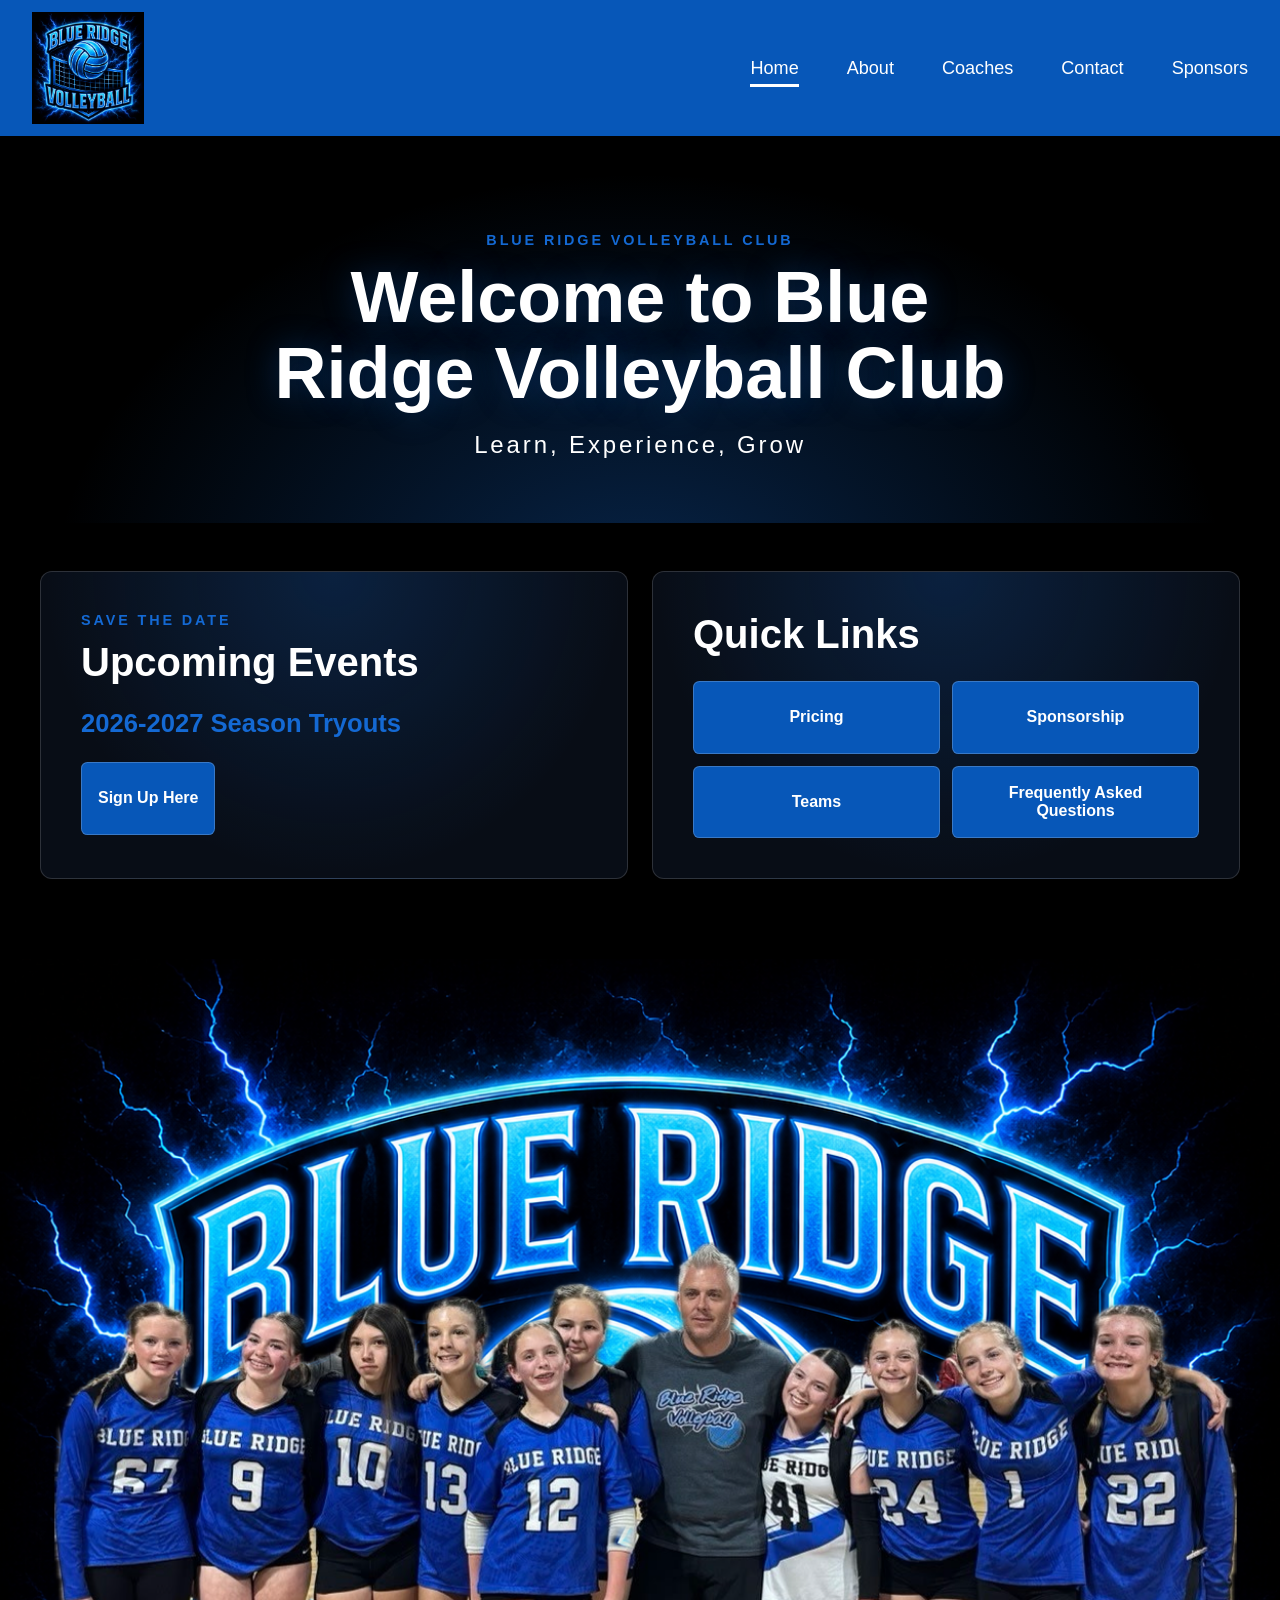
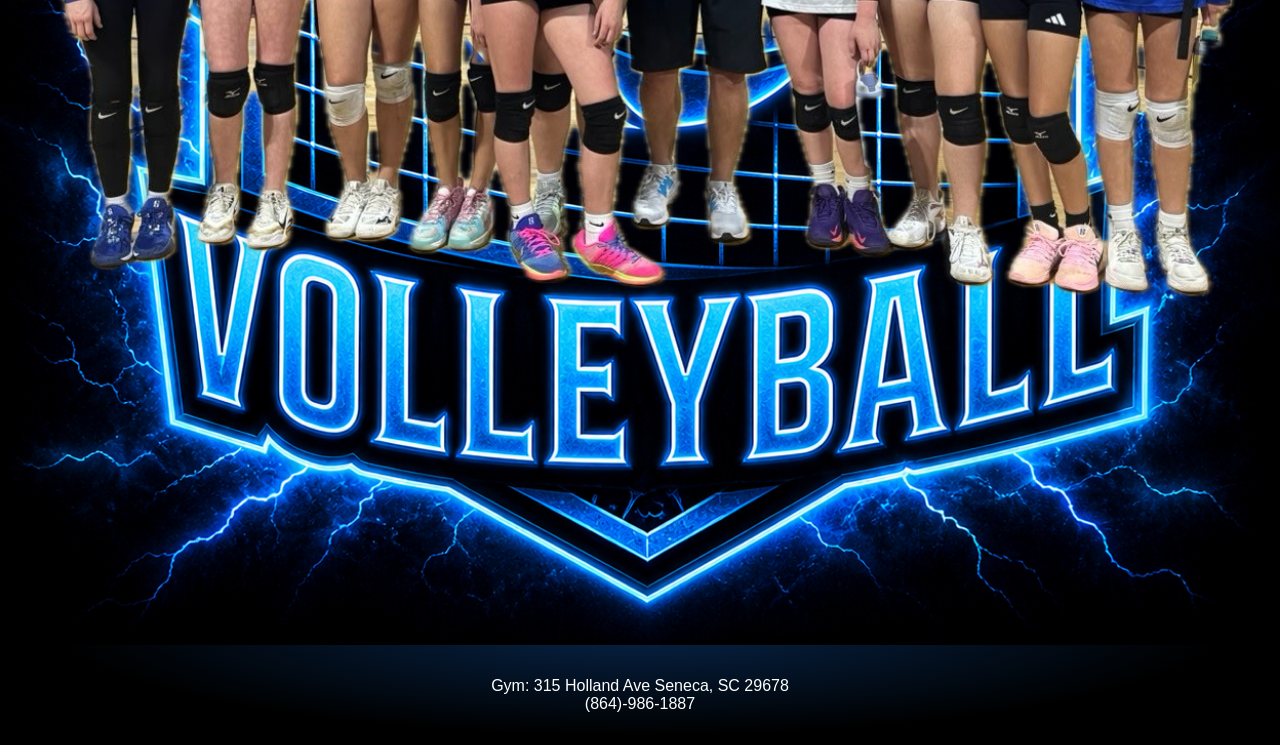
<file: index.html>
<!doctype html>
<html lang="en">
  <head>
    <meta charset="UTF-8" />
    <meta name="viewport" content="width=device-width, initial-scale=1.0" />
    <title>Blue Ridge Volleyball Club</title>
    <link rel="icon" type="image/png" href="./logo.png" />
    <link rel="stylesheet" href="./style.css" />
  </head>
  <body>
    <header class="site-header">
      <div class="site-header-content">
        <a
          class="site-logo"
          href="./index.html"
          aria-label="Blue Ridge Volleyball Club home"
        >
          <img src="./logo.png" alt="Blue Ridge Volleyball Club" />
        </a>
        <div class="site-navigation">
          <button
            class="site-navigation-toggle"
            type="button"
            aria-label="Toggle navigation menu"
            aria-expanded="false"
            aria-controls="main-navigation"
          >
            <span></span>
            <span></span>
            <span></span>
          </button>
          <nav id="main-navigation" aria-label="Main navigation">
            <a href="./index.html" aria-current="page">Home</a>
            <a href="./about.html">About</a>
            <a href="./coaches.html">Coaches</a>
            <a href="./contact.html">Contact</a>
            <a href="./sponsors.html">Sponsors</a>
          </nav>
        </div>
      </div>
    </header>
    <main>
      <section class="home-welcome">
        <p class="home-welcome-eyebrow">Blue Ridge Volleyball Club</p>
        <h1>Welcome to Blue Ridge Volleyball Club</h1>
        <p class="home-welcome-tagline">Learn, Experience, Grow</p>
      </section>
      <section class="home-resources" aria-label="Events and quick links">
        <article class="home-resource-card upcoming-events">
          <p class="home-welcome-eyebrow">Save the date</p>
          <h2>Upcoming Events</h2>
          <h3>2026-2027 Season Tryouts</h3>
          <a
            class="resource-primary-link"
            href="https://forms.gle/e9qiGtWNJixJQTn16"
            target="_blank"
            rel="noopener noreferrer"
          >
            Sign Up Here
          </a>
        </article>
        <article class="home-resource-card">
          <h2>Quick Links</h2>
          <div class="quick-links">
            <a
              href="https://storage.googleapis.com/wzukusers/user-34929493/documents/86f9af88b39f40c18eeb384454dcb940/BRVC%20Pricing%20Flyer.pdf"
              target="_blank"
              rel="noopener noreferrer"
            >
              Pricing
            </a>
            <a
              href="https://storage.googleapis.com/wzukusers/user-34929493/documents/8d8650218fff41c7b79d0b122c4cc6fe/Athlete%20Sponsorship%20form%20BRVC%2026-27.pdf"
              target="_blank"
              rel="noopener noreferrer"
            >
              Sponsorship
            </a>
            <a
              href="https://storage.googleapis.com/wzukusers/user-34929493/documents/900fca6565194ebb8289c731d1259e1b/Blue%20Ridge%20Volleyball%20Team%20Flyer.pdf"
              target="_blank"
              rel="noopener noreferrer"
            >
              Teams
            </a>
            <a
              href="https://storage.googleapis.com/wzukusers/user-34929493/documents/8d1b4ede70f145298d99f34d40155845/Frequently%20Asked%20Questions%20BRVC.pdf"
              target="_blank"
              rel="noopener noreferrer"
            >
              Frequently Asked Questions
            </a>
          </div>
        </article>
      </section>
      <section class="home-hero" aria-label="Blue Ridge Volleyball Club">
        <img
          src="./banner.png"
          alt="Blue Ridge Volleyball Club players and coach"
        />
      </section>
    </main>
    <footer class="site-footer">
      <p>
        Gym: 315 Holland Ave Seneca, SC 29678<br />

        (864)-986-1887
      </p>
    </footer>
    <script>
      const navigationToggle = document.querySelector(
        ".site-navigation-toggle",
      );
      const navigation = document.querySelector("#main-navigation");

      navigationToggle.addEventListener("click", () => {
        const isExpanded =
          navigationToggle.getAttribute("aria-expanded") === "true";

        navigationToggle.setAttribute("aria-expanded", String(!isExpanded));
        navigation.classList.toggle("is-open", !isExpanded);
      });
    </script>
  </body>
</html>
</file>
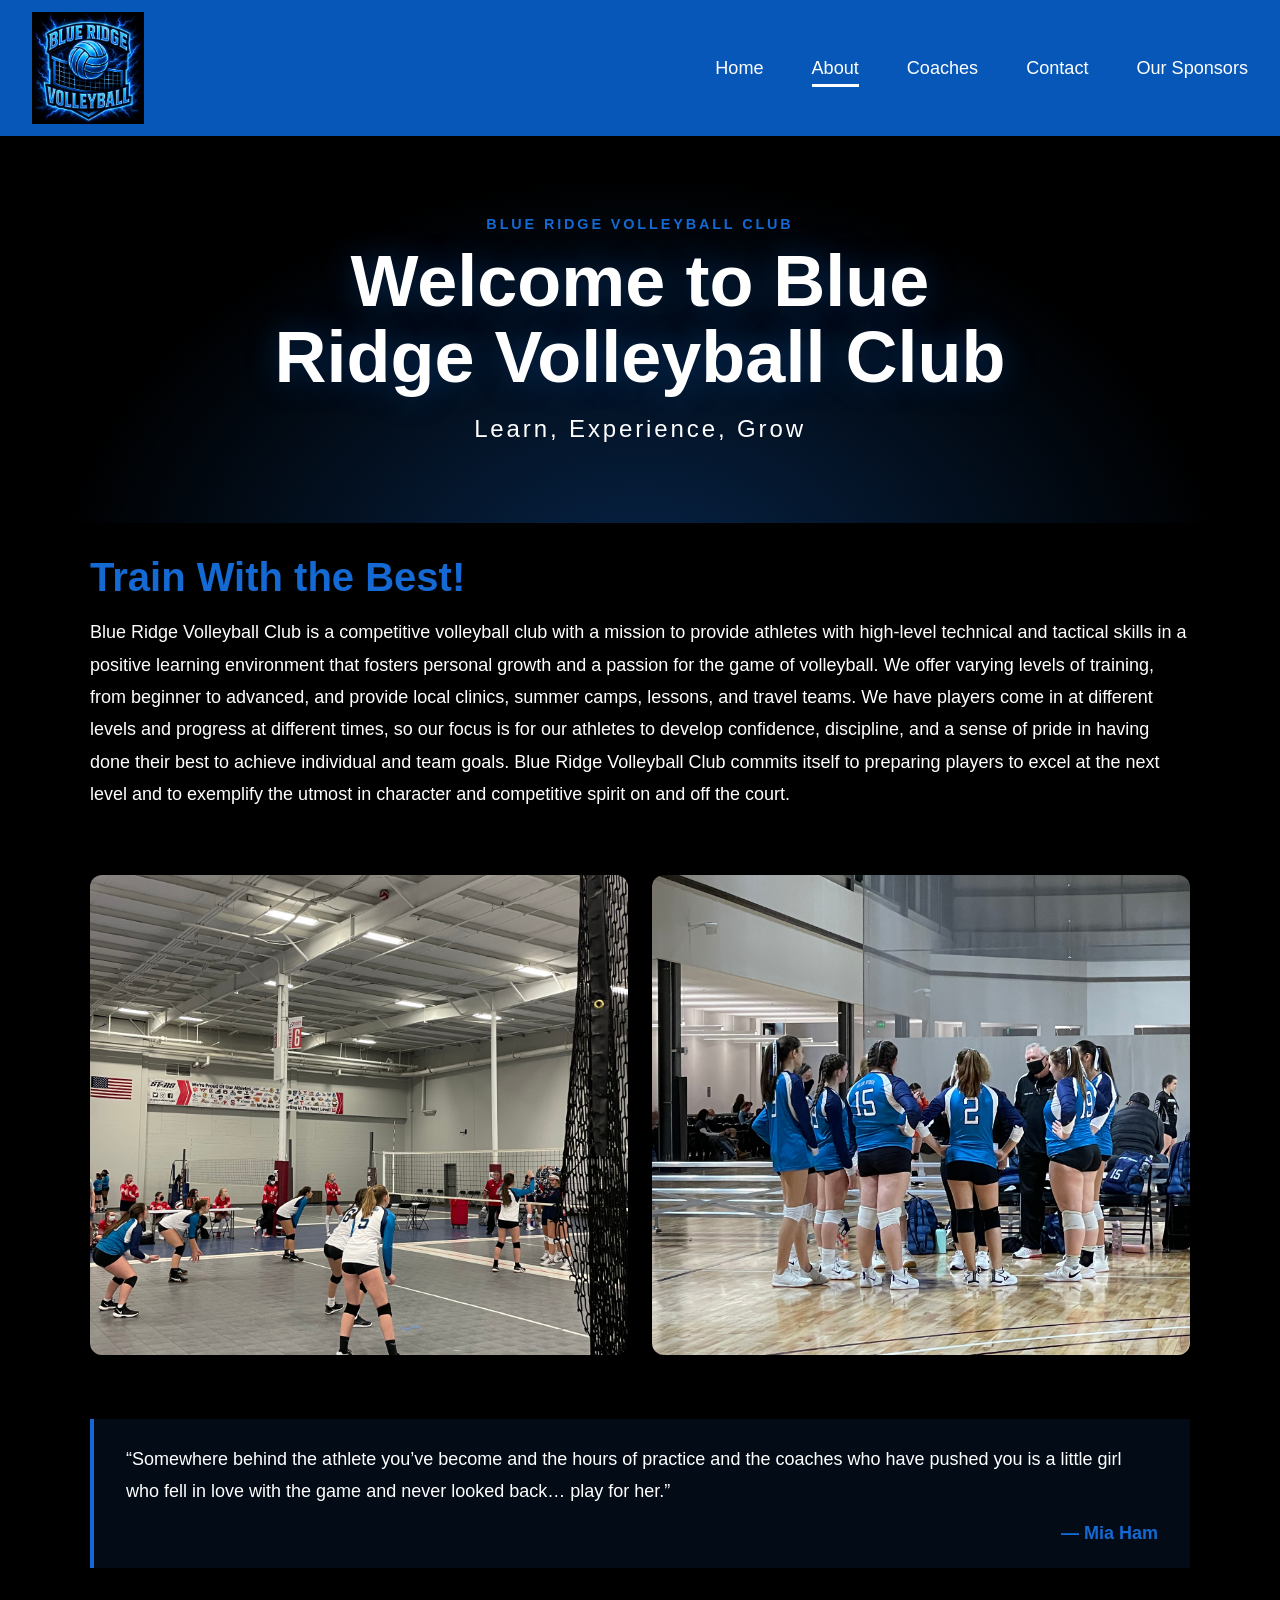
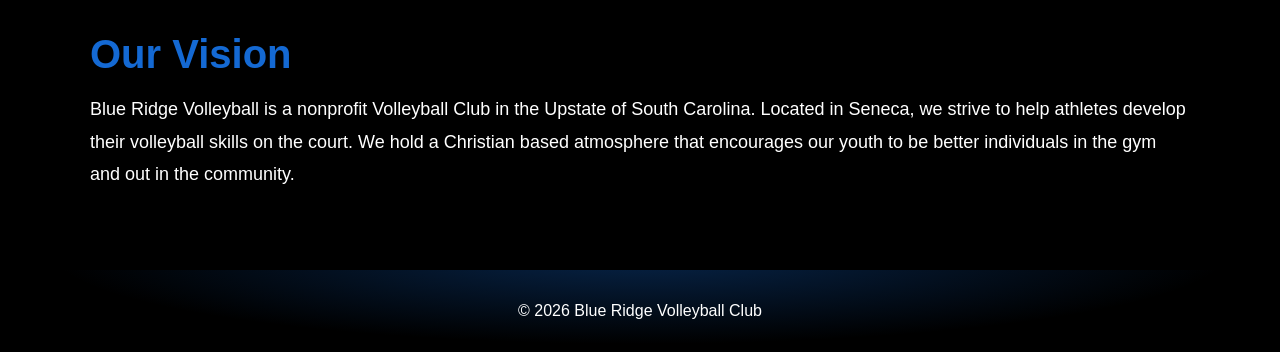
<file: about.html>
<!doctype html>
<html lang="en">
  <head>
    <meta charset="UTF-8" />
    <meta name="viewport" content="width=device-width, initial-scale=1.0" />
    <title>Blue Ridge Volleyball Club</title>
    <link rel="icon" type="image/png" href="./logo.png" />
    <link rel="stylesheet" href="./style.css" />
  </head>
  <body>
    <header class="site-header">
      <div class="site-header-content">
        <a
          class="site-logo"
          href="./index.html"
          aria-label="Blue Ridge Volleyball Club home"
        >
          <img src="./logo.png" alt="Blue Ridge Volleyball Club" />
        </a>
        <div class="site-navigation">
          <button
            class="site-navigation-toggle"
            type="button"
            aria-label="Toggle navigation menu"
            aria-expanded="false"
            aria-controls="main-navigation"
          >
            <span></span>
            <span></span>
            <span></span>
          </button>
          <nav id="main-navigation" aria-label="Main navigation">
            <a href="./index.html">Home</a>
            <a href="./about.html" aria-current="page">About</a>
            <a href="./coaches.html">Coaches</a>
            <a href="./contact.html">Contact</a>
            <a href="./sponsors.html">Our Sponsors</a>
          </nav>
        </div>
      </div>
    </header>
    <main class="about-page">
      <section class="about-welcome">
        <p class="home-welcome-eyebrow">Blue Ridge Volleyball Club</p>
        <h1>Welcome to Blue Ridge Volleyball Club</h1>
        <p class="home-welcome-tagline">Learn, Experience, Grow</p>
      </section>
      <div class="about-content">
        <section class="about-section">
          <h2>Train With the Best!</h2>
          <p>
            Blue Ridge Volleyball Club is a competitive volleyball club with a
            mission to provide athletes with high-level technical and tactical
            skills in a positive learning environment that fosters personal
            growth and a passion for the game of volleyball. We offer varying
            levels of training, from beginner to advanced, and provide local
            clinics, summer camps, lessons, and travel teams. We have players
            come in at different levels and progress at different times, so our
            focus is for our athletes to develop confidence, discipline, and a
            sense of pride in having done their best to achieve individual and
            team goals. Blue Ridge Volleyball Club commits itself to preparing
            players to excel at the next level and to exemplify the utmost in
            character and competitive spirit on and off the court.
          </p>
        </section>
        <section class="about-gallery" aria-label="Blue Ridge Volleyball Club">
          <img
            src="./about1.jpg"
            alt="Blue Ridge Volleyball Club athletes"
            loading="lazy"
          />
          <img
            src="./about2.png"
            alt="Blue Ridge Volleyball Club athletes"
            loading="lazy"
          />
        </section>
        <blockquote class="about-quote">
          <p>
            “Somewhere behind the athlete you’ve become and the hours of
            practice and the coaches who have pushed you is a little girl who
            fell in love with the game and never looked back… play for her.”
          </p>
          <cite>— Mia Ham</cite>
        </blockquote>
        <section class="about-section">
          <h2>Our Vision</h2>
          <p>
            Blue Ridge Volleyball is a nonprofit Volleyball Club in the Upstate
            of South Carolina. Located in Seneca, we strive to help athletes
            develop their volleyball skills on the court. We hold a Christian
            based atmosphere that encourages our youth to be better individuals
            in the gym and out in the community.
          </p>
        </section>
      </div>
    </main>
    <footer class="site-footer">
      <p>&copy; 2026 Blue Ridge Volleyball Club</p>
    </footer>
    <script>
      const navigationToggle = document.querySelector(
        ".site-navigation-toggle",
      );
      const navigation = document.querySelector("#main-navigation");

      navigationToggle.addEventListener("click", () => {
        const isExpanded =
          navigationToggle.getAttribute("aria-expanded") === "true";

        navigationToggle.setAttribute("aria-expanded", String(!isExpanded));
        navigation.classList.toggle("is-open", !isExpanded);
      });
    </script>
  </body>
</html>
</file>
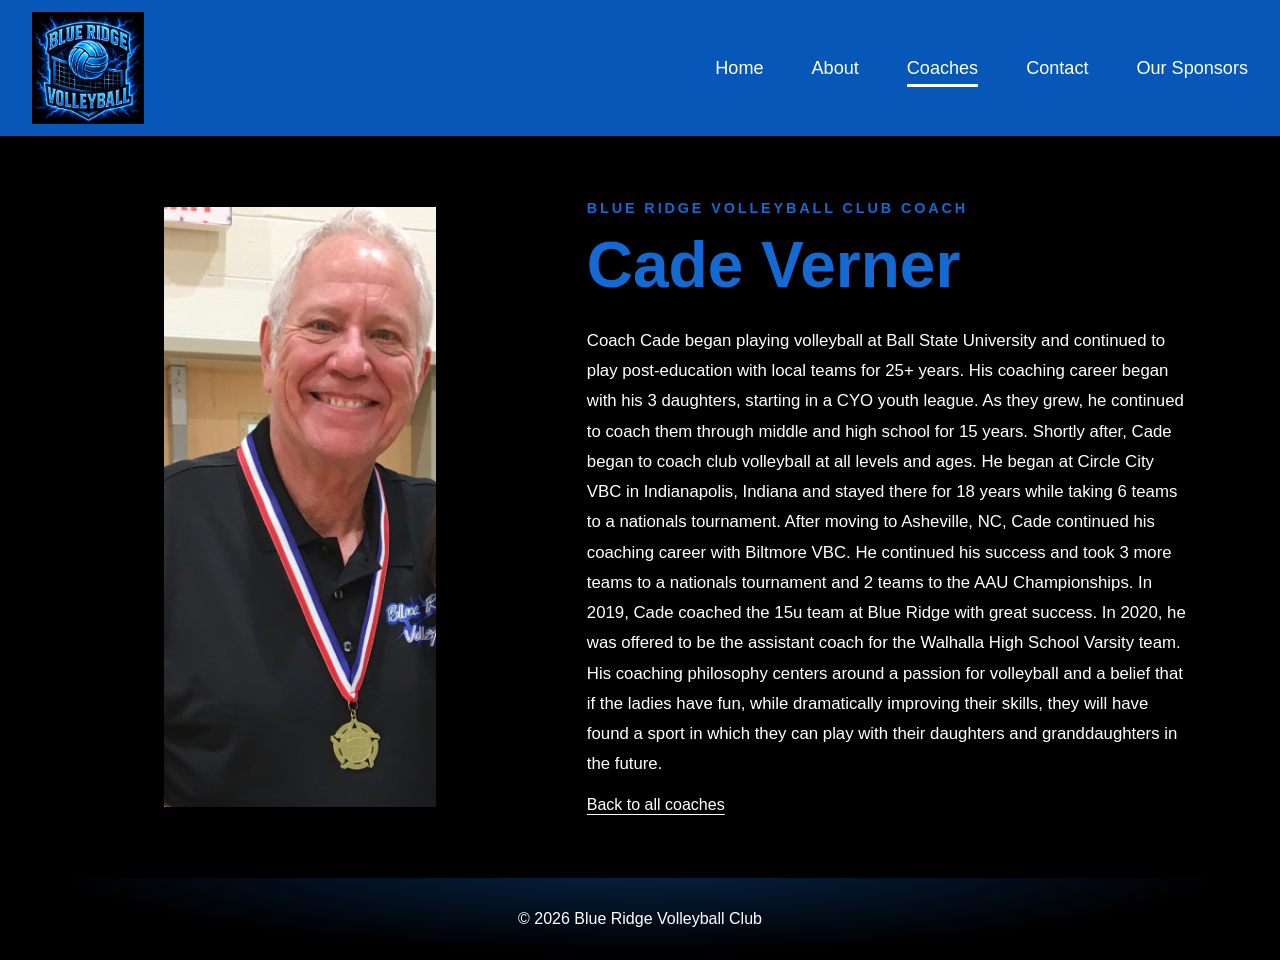
<file: cade.html>
<!doctype html>
<html lang="en">
  <head>
    <meta charset="UTF-8" />
    <meta name="viewport" content="width=device-width, initial-scale=1.0" />
    <title>Cade Verner | Blue Ridge Volleyball Club</title>
    <link rel="icon" type="image/png" href="./logo.png" />
    <link rel="stylesheet" href="./style.css" />
  </head>
  <body>
    <header class="site-header">
      <div class="site-header-content">
        <a class="site-logo" href="./index.html" aria-label="Blue Ridge Volleyball Club home">
          <img src="./logo.png" alt="Blue Ridge Volleyball Club" />
        </a>
        <div class="site-navigation">
          <button class="site-navigation-toggle" type="button" aria-label="Toggle navigation menu" aria-expanded="false" aria-controls="main-navigation">
            <span></span><span></span><span></span>
          </button>
          <nav id="main-navigation" aria-label="Main navigation">
            <a href="./index.html">Home</a><a href="./about.html">About</a><a href="./coaches.html" aria-current="page">Coaches</a><a href="./contact.html">Contact</a><a href="./sponsors.html">Our Sponsors</a>
          </nav>
        </div>
      </div>
    </header>
    <main class="coach-profile">
      <img src="./cade.jpg" alt="Cade" />
      <div>
        <p class="home-welcome-eyebrow">Blue Ridge Volleyball Club Coach</p>
        <h1>Cade Verner</h1>
        <p class="coach-bio">
          Coach Cade began playing volleyball at Ball State University and
          continued to play post-education with local teams for 25+ years. His
          coaching career began with his 3 daughters, starting in a CYO youth
          league. As they grew, he continued to coach them through middle and
          high school for 15 years. Shortly after, Cade began to coach club
          volleyball at all levels and ages. He began at Circle City VBC in
          Indianapolis, Indiana and stayed there for 18 years while taking 6
          teams to a nationals tournament. After moving to Asheville, NC, Cade
          continued his coaching career with Biltmore VBC. He continued his
          success and took 3 more teams to a nationals tournament and 2 teams
          to the AAU Championships. In 2019, Cade coached the 15u team at Blue
          Ridge with great success. In 2020, he was offered to be the assistant
          coach for the Walhalla High School Varsity team. His coaching
          philosophy centers around a passion for volleyball and a belief that
          if the ladies have fun, while dramatically improving their skills,
          they will have found a sport in which they can play with their
          daughters and granddaughters in the future.
        </p>
        <a href="./coaches.html">Back to all coaches</a>
      </div>
    </main>
    <footer class="site-footer"><p>&copy; 2026 Blue Ridge Volleyball Club</p></footer>
    <script>
      const navigationToggle = document.querySelector(".site-navigation-toggle");
      const navigation = document.querySelector("#main-navigation");
      navigationToggle.addEventListener("click", () => {
        const isExpanded = navigationToggle.getAttribute("aria-expanded") === "true";
        navigationToggle.setAttribute("aria-expanded", String(!isExpanded));
        navigation.classList.toggle("is-open", !isExpanded);
      });
    </script>
  </body>
</html>
</file>
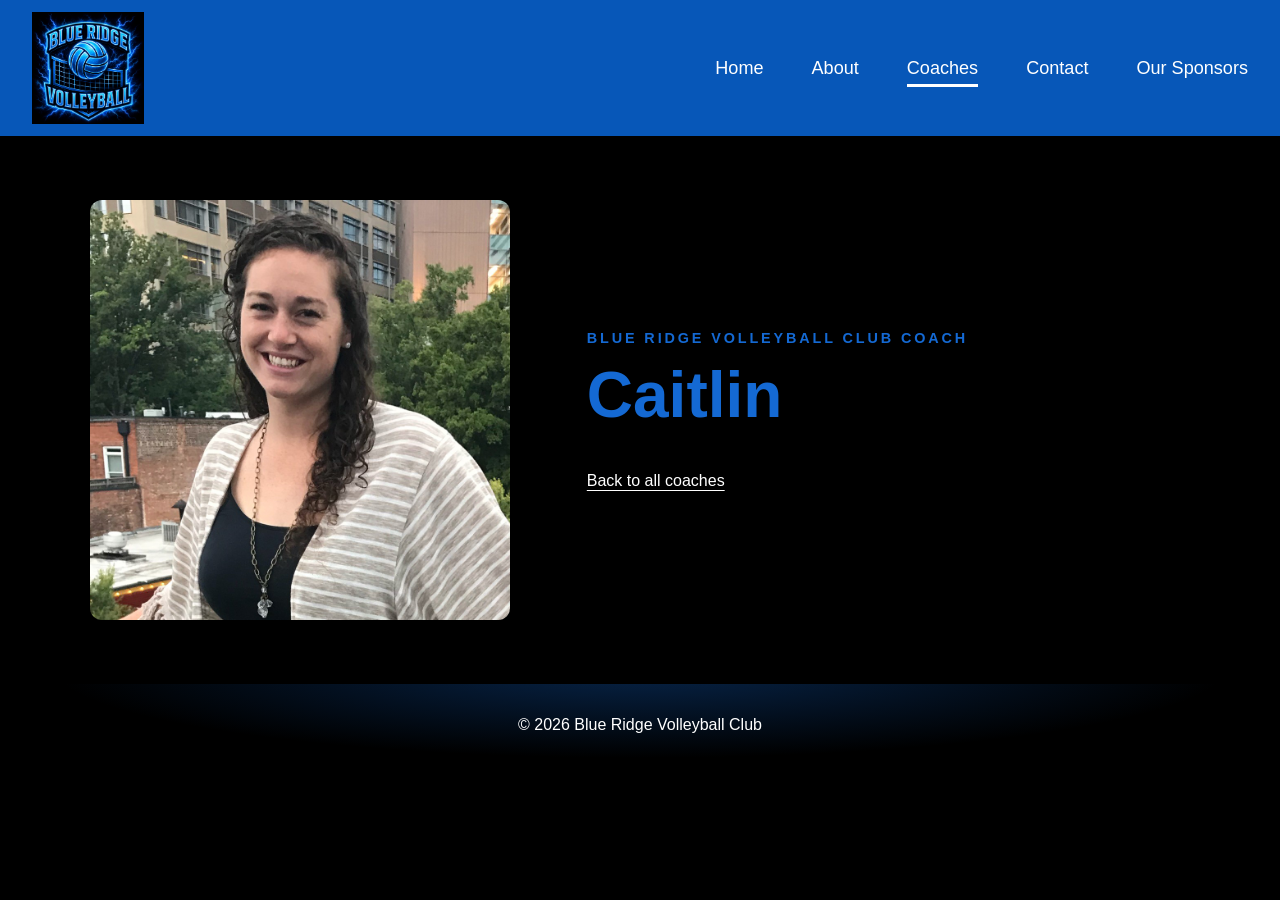
<file: caitlin.html>
<!doctype html>
<html lang="en">
  <head>
    <meta charset="UTF-8" />
    <meta name="viewport" content="width=device-width, initial-scale=1.0" />
    <title>Caitlin | Blue Ridge Volleyball Club</title>
    <link rel="icon" type="image/png" href="./logo.png" />
    <link rel="stylesheet" href="./style.css" />
  </head>
  <body>
    <header class="site-header">
      <div class="site-header-content">
        <a class="site-logo" href="./index.html" aria-label="Blue Ridge Volleyball Club home">
          <img src="./logo.png" alt="Blue Ridge Volleyball Club" />
        </a>
        <div class="site-navigation">
          <button class="site-navigation-toggle" type="button" aria-label="Toggle navigation menu" aria-expanded="false" aria-controls="main-navigation">
            <span></span><span></span><span></span>
          </button>
          <nav id="main-navigation" aria-label="Main navigation">
            <a href="./index.html">Home</a><a href="./about.html">About</a><a href="./coaches.html" aria-current="page">Coaches</a><a href="./contact.html">Contact</a><a href="./sponsors.html">Our Sponsors</a>
          </nav>
        </div>
      </div>
    </header>
    <main class="coach-profile">
      <img src="./caitlin.jpg" alt="Caitlin" />
      <div>
        <p class="home-welcome-eyebrow">Blue Ridge Volleyball Club Coach</p>
        <h1>Caitlin</h1>
        <a href="./coaches.html">Back to all coaches</a>
      </div>
    </main>
    <footer class="site-footer"><p>&copy; 2026 Blue Ridge Volleyball Club</p></footer>
    <script>
      const navigationToggle = document.querySelector(".site-navigation-toggle");
      const navigation = document.querySelector("#main-navigation");
      navigationToggle.addEventListener("click", () => {
        const isExpanded = navigationToggle.getAttribute("aria-expanded") === "true";
        navigationToggle.setAttribute("aria-expanded", String(!isExpanded));
        navigation.classList.toggle("is-open", !isExpanded);
      });
    </script>
  </body>
</html>
</file>
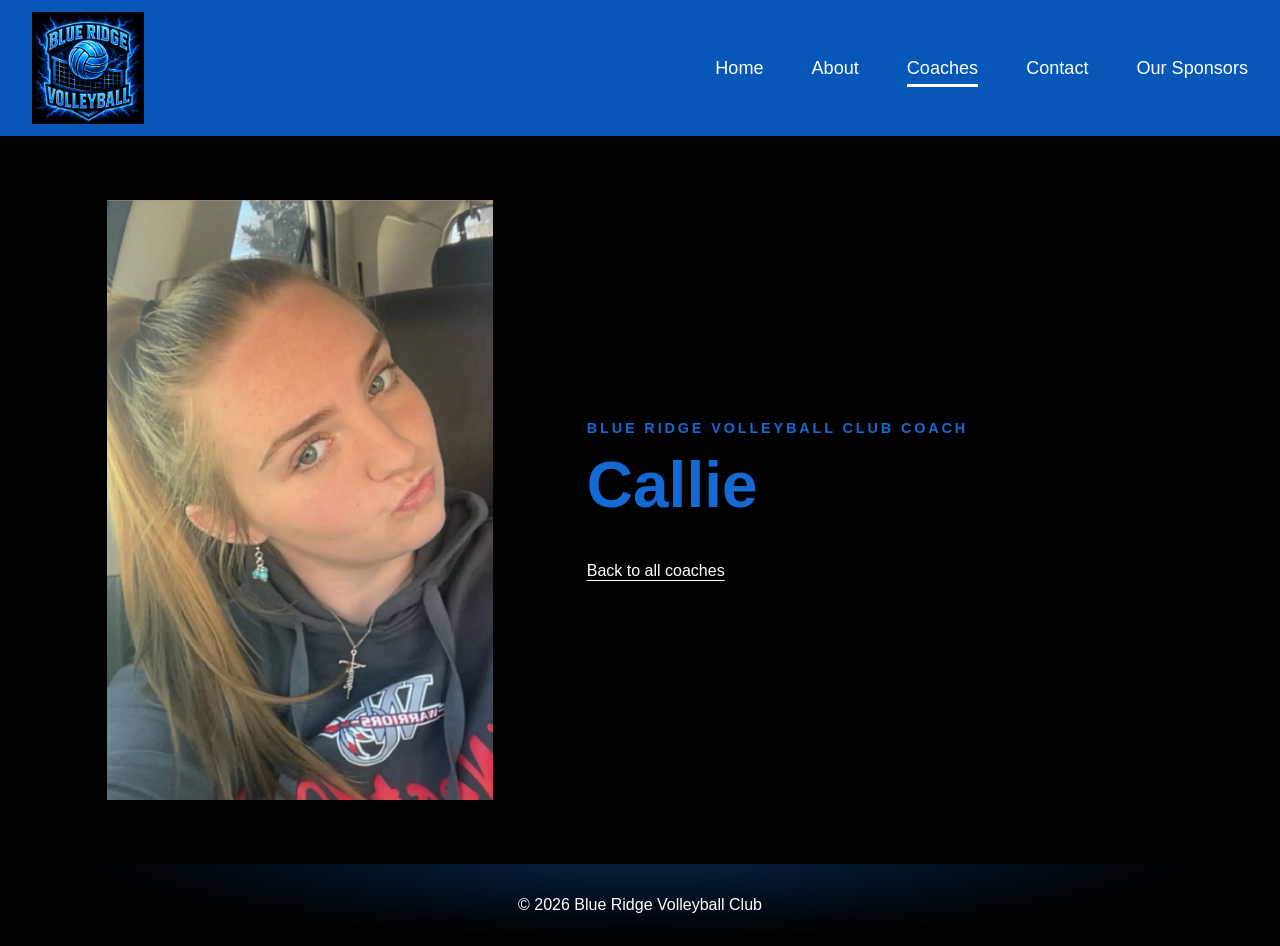
<file: callie.html>
<!doctype html>
<html lang="en">
  <head>
    <meta charset="UTF-8" />
    <meta name="viewport" content="width=device-width, initial-scale=1.0" />
    <title>Callie | Blue Ridge Volleyball Club</title>
    <link rel="icon" type="image/png" href="./logo.png" />
    <link rel="stylesheet" href="./style.css" />
  </head>
  <body>
    <header class="site-header">
      <div class="site-header-content">
        <a class="site-logo" href="./index.html" aria-label="Blue Ridge Volleyball Club home">
          <img src="./logo.png" alt="Blue Ridge Volleyball Club" />
        </a>
        <div class="site-navigation">
          <button class="site-navigation-toggle" type="button" aria-label="Toggle navigation menu" aria-expanded="false" aria-controls="main-navigation">
            <span></span><span></span><span></span>
          </button>
          <nav id="main-navigation" aria-label="Main navigation">
            <a href="./index.html">Home</a><a href="./about.html">About</a><a href="./coaches.html" aria-current="page">Coaches</a><a href="./contact.html">Contact</a><a href="./sponsors.html">Our Sponsors</a>
          </nav>
        </div>
      </div>
    </header>
    <main class="coach-profile">
      <img src="./callie.jpg" alt="Callie" />
      <div>
        <p class="home-welcome-eyebrow">Blue Ridge Volleyball Club Coach</p>
        <h1>Callie</h1>
        <a href="./coaches.html">Back to all coaches</a>
      </div>
    </main>
    <footer class="site-footer"><p>&copy; 2026 Blue Ridge Volleyball Club</p></footer>
    <script>
      const navigationToggle = document.querySelector(".site-navigation-toggle");
      const navigation = document.querySelector("#main-navigation");
      navigationToggle.addEventListener("click", () => {
        const isExpanded = navigationToggle.getAttribute("aria-expanded") === "true";
        navigationToggle.setAttribute("aria-expanded", String(!isExpanded));
        navigation.classList.toggle("is-open", !isExpanded);
      });
    </script>
  </body>
</html>
</file>
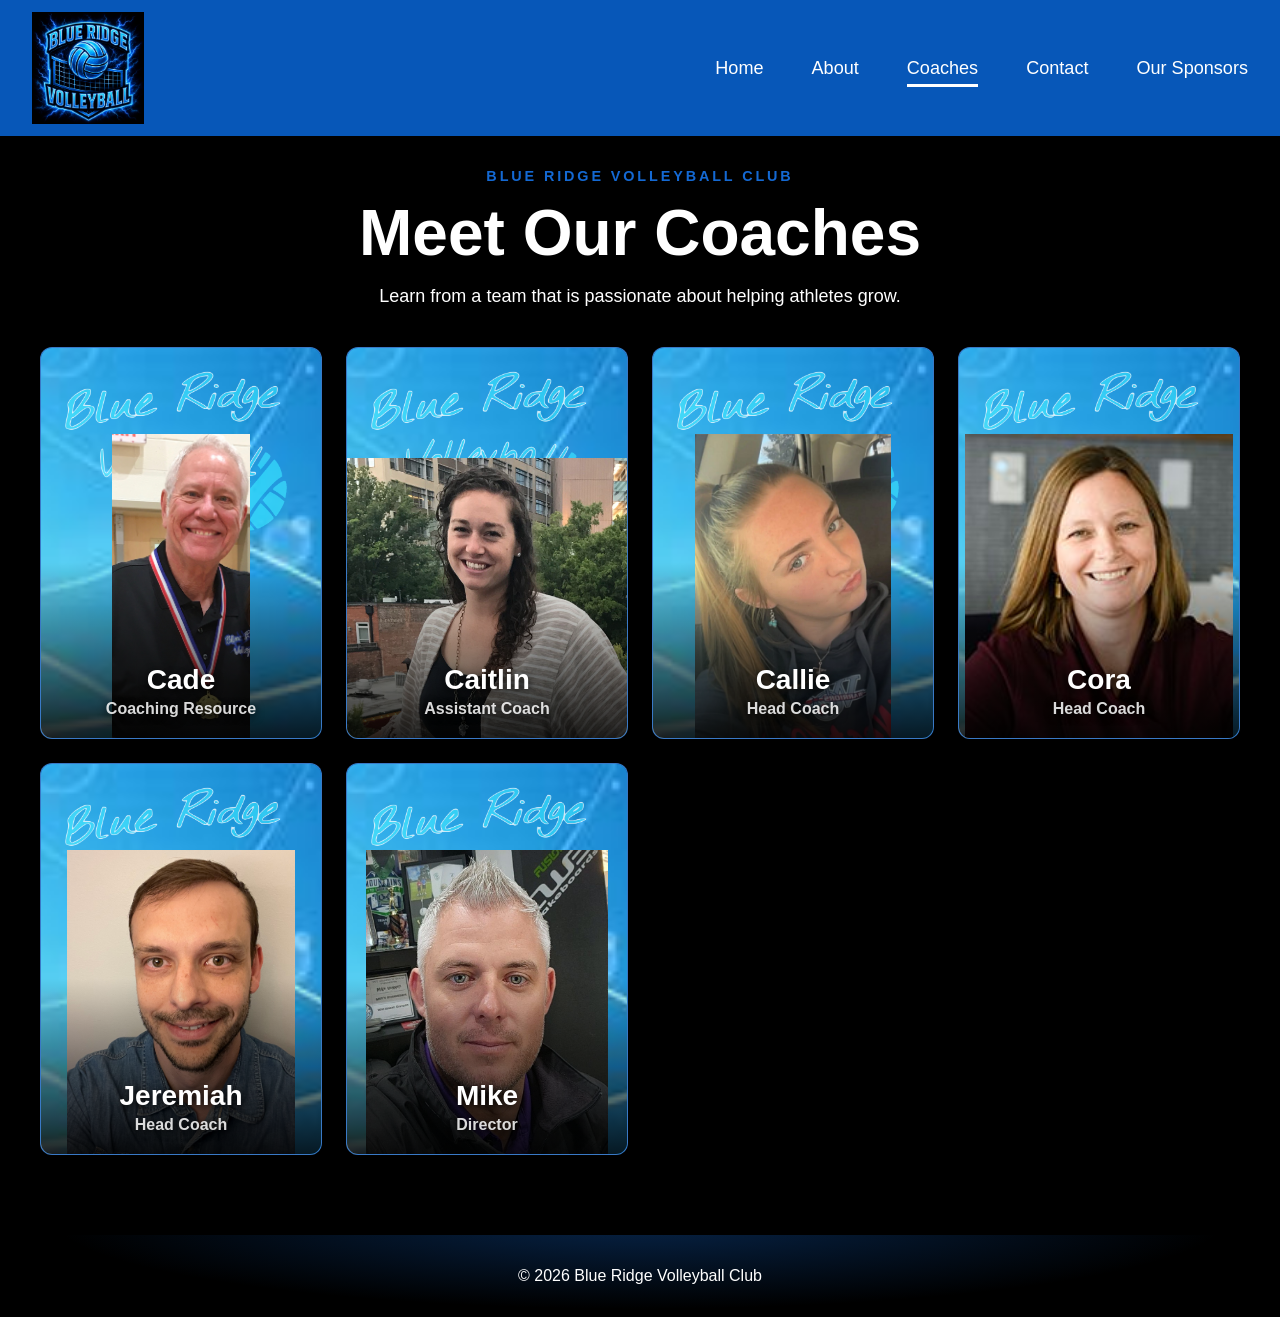
<file: coaches.html>
<!doctype html>
<html lang="en">
  <head>
    <meta charset="UTF-8" />
    <meta name="viewport" content="width=device-width, initial-scale=1.0" />
    <title>Blue Ridge Volleyball Club</title>
    <link rel="icon" type="image/png" href="./logo.png" />
    <link rel="stylesheet" href="./style.css" />
  </head>
  <body>
    <header class="site-header">
      <div class="site-header-content">
        <a
          class="site-logo"
          href="./index.html"
          aria-label="Blue Ridge Volleyball Club home"
        >
          <img src="./logo.png" alt="Blue Ridge Volleyball Club" />
        </a>
        <div class="site-navigation">
          <button
            class="site-navigation-toggle"
            type="button"
            aria-label="Toggle navigation menu"
            aria-expanded="false"
            aria-controls="main-navigation"
          >
            <span></span>
            <span></span>
            <span></span>
          </button>
          <nav id="main-navigation" aria-label="Main navigation">
            <a href="./index.html">Home</a>
            <a href="./about.html">About</a>
            <a href="./coaches.html" aria-current="page">Coaches</a>
            <a href="./contact.html">Contact</a>
            <a href="./sponsors.html">Our Sponsors</a>
          </nav>
        </div>
      </div>
    </header>
    <main class="coaches-page">
      <section class="coaches-intro">
        <p class="home-welcome-eyebrow">Blue Ridge Volleyball Club</p>
        <h1>Meet Our Coaches</h1>
        <p>Learn from a team that is passionate about helping athletes grow.</p>
      </section>
      <section class="coach-grid" aria-label="Coaching staff">
        <a class="coach-card" href="./cade.html" aria-label="Meet Cade">
          <img class="coach-card-background" src="./brv-bg-coach.jpg" alt="" />
          <img class="coach-card-logo" src="./brv-bg-coach.png" alt="" />
          <img class="coach-card-portrait" src="./cade.jpg" alt="Cade" />
          <div class="coach-card-caption">
            <h2>Cade</h2>
            <p>Coaching Resource</p>
          </div>
        </a>
        <a class="coach-card" href="./caitlin.html" aria-label="Meet Caitlin">
          <img class="coach-card-background" src="./brv-bg-coach.jpg" alt="" />
          <img class="coach-card-logo" src="./brv-bg-coach.png" alt="" />
          <img class="coach-card-portrait" src="./caitlin.jpg" alt="Caitlin" />
          <div class="coach-card-caption">
            <h2>Caitlin</h2>
            <p>Assistant Coach</p>
          </div>
        </a>
        <a class="coach-card" href="./callie.html" aria-label="Meet Callie">
          <img class="coach-card-background" src="./brv-bg-coach.jpg" alt="" />
          <img class="coach-card-logo" src="./brv-bg-coach.png" alt="" />
          <img class="coach-card-portrait" src="./callie.jpg" alt="Callie" />
          <div class="coach-card-caption">
            <h2>Callie</h2>
            <p>Head Coach</p>
          </div>
        </a>
        <a class="coach-card" href="./cora.html" aria-label="Meet Cora">
          <img class="coach-card-background" src="./brv-bg-coach.jpg" alt="" />
          <img class="coach-card-logo" src="./brv-bg-coach.png" alt="" />
          <img class="coach-card-portrait" src="./cora.jpg" alt="Cora" />
          <div class="coach-card-caption">
            <h2>Cora</h2>
            <p>Head Coach</p>
          </div>
        </a>
        <a class="coach-card" href="./jeremiah.html" aria-label="Meet Jeremiah">
          <img class="coach-card-background" src="./brv-bg-coach.jpg" alt="" />
          <img class="coach-card-logo" src="./brv-bg-coach.png" alt="" />
          <img
            class="coach-card-portrait"
            src="./Jeremiah.jpg"
            alt="Jeremiah"
          />
          <div class="coach-card-caption">
            <h2>Jeremiah</h2>
            <p>Head Coach</p>
          </div>
        </a>
        <a class="coach-card" href="./mike.html" aria-label="Meet Mike">
          <img class="coach-card-background" src="./brv-bg-coach.jpg" alt="" />
          <img class="coach-card-logo" src="./brv-bg-coach.png" alt="" />
          <img class="coach-card-portrait" src="./mike.jpg" alt="Mike" />
          <div class="coach-card-caption">
            <h2>Mike</h2>
            <p>Director</p>
          </div>
        </a>
      </section>
    </main>
    <footer class="site-footer">
      <p>&copy; 2026 Blue Ridge Volleyball Club</p>
    </footer>
    <script>
      const navigationToggle = document.querySelector(
        ".site-navigation-toggle",
      );
      const navigation = document.querySelector("#main-navigation");

      navigationToggle.addEventListener("click", () => {
        const isExpanded =
          navigationToggle.getAttribute("aria-expanded") === "true";

        navigationToggle.setAttribute("aria-expanded", String(!isExpanded));
        navigation.classList.toggle("is-open", !isExpanded);
      });
    </script>
  </body>
</html>
</file>
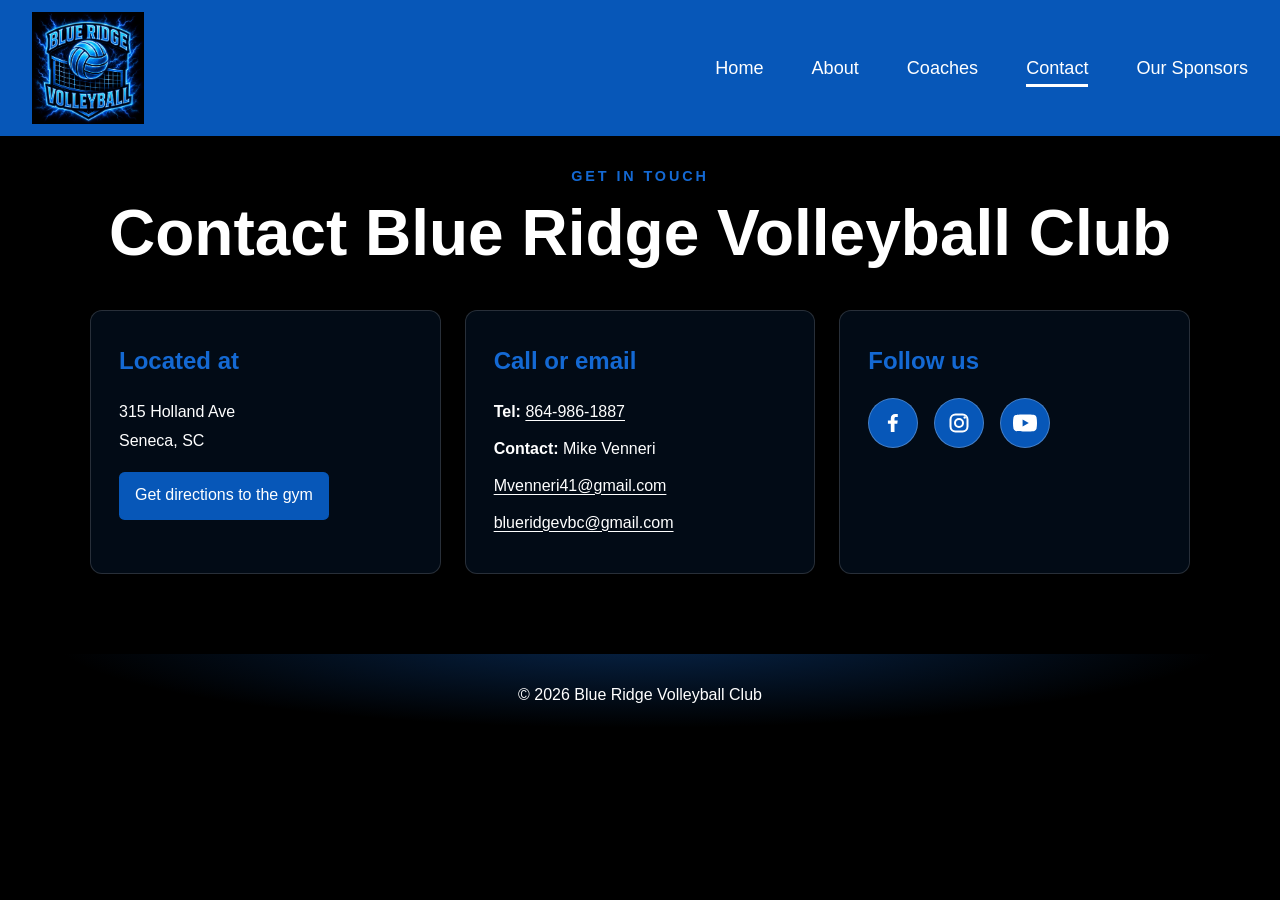
<file: contact.html>
<!doctype html>
<html lang="en">
  <head>
    <meta charset="UTF-8" />
    <meta name="viewport" content="width=device-width, initial-scale=1.0" />
    <title>Blue Ridge Volleyball Club</title>
    <link rel="icon" type="image/png" href="./logo.png" />
    <link rel="stylesheet" href="./style.css" />
  </head>
  <body>
    <header class="site-header">
      <div class="site-header-content">
        <a
          class="site-logo"
          href="/"
          aria-label="Blue Ridge Volleyball Club home"
        >
          <img src="./logo.png" alt="Blue Ridge Volleyball Club" />
        </a>
        <div class="site-navigation">
          <button
            class="site-navigation-toggle"
            type="button"
            aria-label="Toggle navigation menu"
            aria-expanded="false"
            aria-controls="main-navigation"
          >
            <span></span>
            <span></span>
            <span></span>
          </button>
          <nav id="main-navigation" aria-label="Main navigation">
            <a href="./index.html">Home</a>
            <a href="./about.html">About</a>
            <a href="./coaches.html">Coaches</a>
            <a href="./contact.html" aria-current="page">Contact</a>
            <a href="./sponsors.html">Our Sponsors</a>
          </nav>
        </div>
      </div>
    </header>
    <main class="contact-page">
      <section class="contact-intro">
        <p class="home-welcome-eyebrow">Get in touch</p>
        <h1>Contact Blue Ridge Volleyball Club</h1>
      </section>
      <div class="contact-grid">
        <section class="contact-card">
          <h2>Located at</h2>
          <address>
            315 Holland Ave<br />
            Seneca, SC
          </address>
          <a
            class="directions-link"
            href="https://www.google.com/maps/dir/?api=1&destination=315+Holland+Ave%2C+Seneca%2C+SC"
            target="_blank"
            rel="noopener noreferrer"
          >
            Get directions to the gym
          </a>
        </section>
        <section class="contact-card">
          <h2>Call or email</h2>
          <p>
            <strong>Tel:</strong>
            <a href="tel:+18649861887">864-986-1887</a>
          </p>
          <p><strong>Contact:</strong> Mike Venneri</p>
          <p>
            <a href="mailto:Mvenneri41@gmail.com">Mvenneri41@gmail.com</a>
          </p>
          <p>
            <a href="mailto:blueridgevbc@gmail.com">blueridgevbc@gmail.com</a>
          </p>
        </section>
        <section class="contact-card contact-social">
          <h2>Follow us</h2>
          <div class="social-links">
            <a
              href="https://www.facebook.com/blueridgevolleyballclub"
              target="_blank"
              rel="noopener noreferrer"
              aria-label="Facebook"
            >
              <svg viewBox="0 0 24 24" aria-hidden="true">
                <path
                  d="M13.5 21v-8.2h2.8l.4-3.2h-3.2V7.5c0-.9.3-1.6 1.6-1.6h1.7V3.1c-.3 0-1.4-.1-2.6-.1-2.6 0-4.4 1.6-4.4 4.6v2h-2.9v3.2h2.9V21h3.7Z"
                  fill="currentColor"
                />
              </svg>
            </a>
            <a
              href="https://www.instagram.com/blueridgevbc"
              target="_blank"
              rel="noopener noreferrer"
              aria-label="Instagram"
            >
              <svg viewBox="0 0 24 24" aria-hidden="true">
                <rect
                  x="3.5"
                  y="3.5"
                  width="17"
                  height="17"
                  rx="5"
                  fill="none"
                  stroke="currentColor"
                  stroke-width="2"
                />
                <circle
                  cx="12"
                  cy="12"
                  r="4"
                  fill="none"
                  stroke="currentColor"
                  stroke-width="2"
                />
                <circle cx="17.7" cy="6.5" r="1.2" fill="currentColor" />
              </svg>
            </a>
            <a
              href="https://www.youtube.com/channel/UCk1__SsjRYIWlD2rtROhulA"
              target="_blank"
              rel="noopener noreferrer"
              aria-label="YouTube"
            >
              <svg viewBox="0 0 24 24" aria-hidden="true">
                <path
                  d="M23.5 6.2a3 3 0 0 0-2.1-2.1C19.5 3.6 12 3.6 12 3.6s-7.5 0-9.4.5A3 3 0 0 0 .5 6.2 31 31 0 0 0 0 12a31 31 0 0 0 .5 5.8 3 3 0 0 0 2.1 2.1c1.9.5 9.4.5 9.4.5s7.5 0 9.4-.5a3 3 0 0 0 2.1-2.1A31 31 0 0 0 24 12a31 31 0 0 0-.5-5.8ZM9.6 15.6V8.4l6.2 3.6-6.2 3.6Z"
                  fill="currentColor"
                />
              </svg>
            </a>
          </div>
        </section>
      </div>
    </main>
    <footer class="site-footer">
      <p>&copy; 2026 Blue Ridge Volleyball Club</p>
    </footer>
    <script>
      const navigationToggle = document.querySelector(
        ".site-navigation-toggle",
      );
      const navigation = document.querySelector("#main-navigation");

      navigationToggle.addEventListener("click", () => {
        const isExpanded =
          navigationToggle.getAttribute("aria-expanded") === "true";

        navigationToggle.setAttribute("aria-expanded", String(!isExpanded));
        navigation.classList.toggle("is-open", !isExpanded);
      });
    </script>
  </body>
</html>
</file>
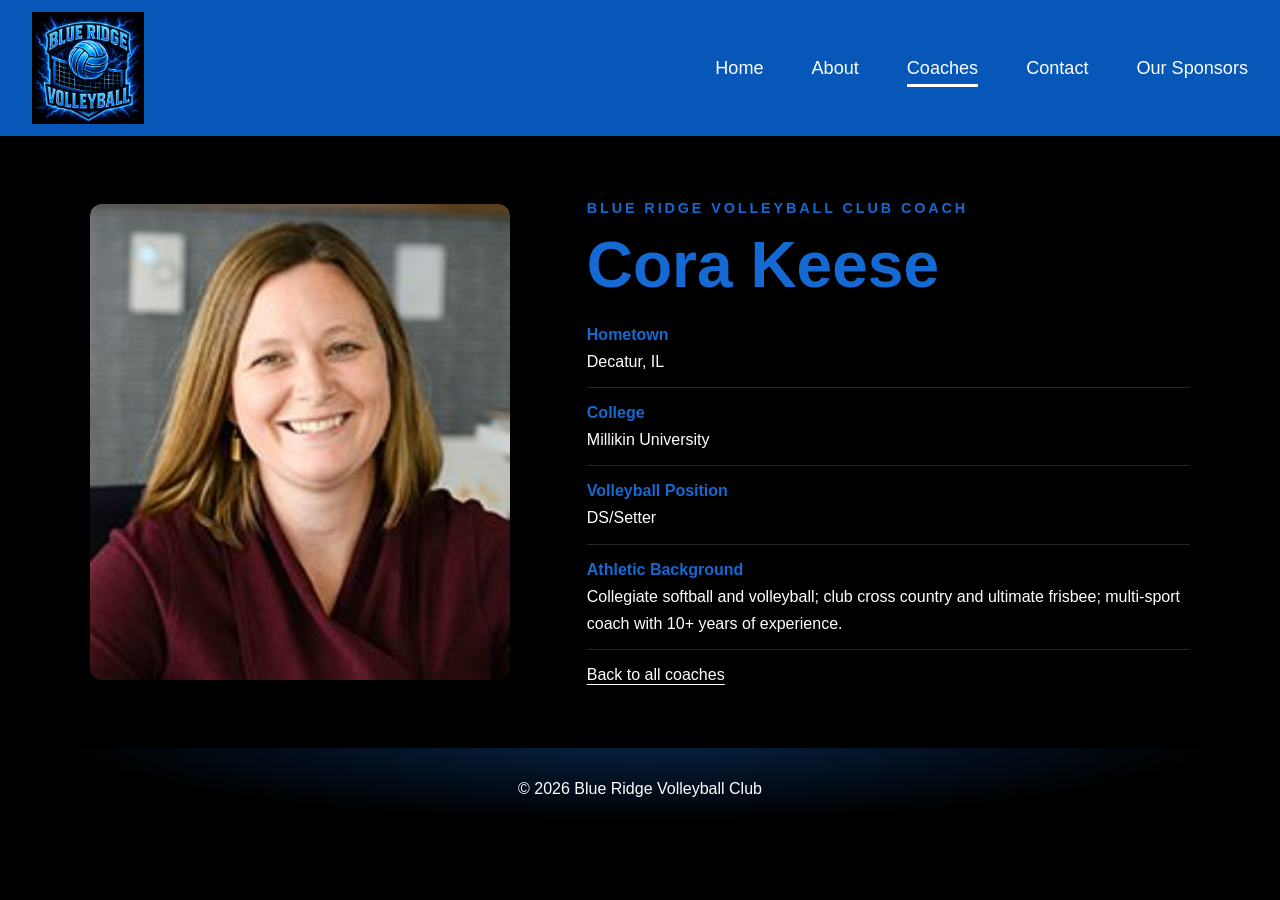
<file: cora.html>
<!doctype html>
<html lang="en">
  <head>
    <meta charset="UTF-8" />
    <meta name="viewport" content="width=device-width, initial-scale=1.0" />
    <title>Cora Keese | Blue Ridge Volleyball Club</title>
    <link rel="icon" type="image/png" href="./logo.png" />
    <link rel="stylesheet" href="./style.css" />
  </head>
  <body>
    <header class="site-header">
      <div class="site-header-content">
        <a class="site-logo" href="./index.html" aria-label="Blue Ridge Volleyball Club home">
          <img src="./logo.png" alt="Blue Ridge Volleyball Club" />
        </a>
        <div class="site-navigation">
          <button class="site-navigation-toggle" type="button" aria-label="Toggle navigation menu" aria-expanded="false" aria-controls="main-navigation">
            <span></span><span></span><span></span>
          </button>
          <nav id="main-navigation" aria-label="Main navigation">
            <a href="./index.html">Home</a><a href="./about.html">About</a><a href="./coaches.html" aria-current="page">Coaches</a><a href="./contact.html">Contact</a><a href="./sponsors.html">Our Sponsors</a>
          </nav>
        </div>
      </div>
    </header>
    <main class="coach-profile">
      <img src="./cora.jpg" alt="Cora" />
      <div>
        <p class="home-welcome-eyebrow">Blue Ridge Volleyball Club Coach</p>
        <h1>Cora Keese</h1>
        <dl class="coach-details">
          <div>
            <dt>Hometown</dt>
            <dd>Decatur, IL</dd>
          </div>
          <div>
            <dt>College</dt>
            <dd>Millikin University</dd>
          </div>
          <div>
            <dt>Volleyball Position</dt>
            <dd>DS/Setter</dd>
          </div>
          <div>
            <dt>Athletic Background</dt>
            <dd>
              Collegiate softball and volleyball; club cross country and
              ultimate frisbee; multi-sport coach with 10+ years of experience.
            </dd>
          </div>
        </dl>
        <a href="./coaches.html">Back to all coaches</a>
      </div>
    </main>
    <footer class="site-footer"><p>&copy; 2026 Blue Ridge Volleyball Club</p></footer>
    <script>
      const navigationToggle = document.querySelector(".site-navigation-toggle");
      const navigation = document.querySelector("#main-navigation");
      navigationToggle.addEventListener("click", () => {
        const isExpanded = navigationToggle.getAttribute("aria-expanded") === "true";
        navigationToggle.setAttribute("aria-expanded", String(!isExpanded));
        navigation.classList.toggle("is-open", !isExpanded);
      });
    </script>
  </body>
</html>
</file>
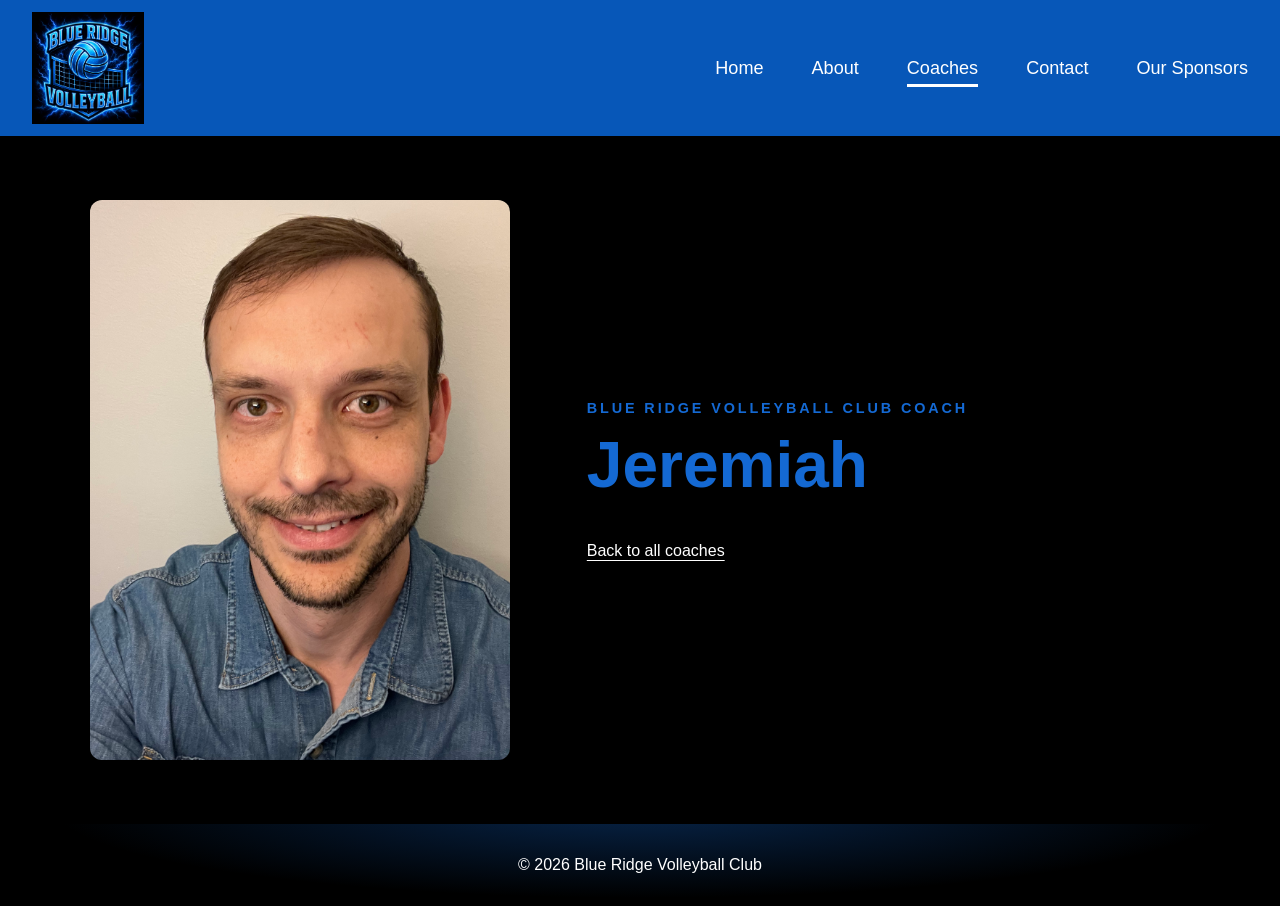
<file: jeremiah.html>
<!doctype html>
<html lang="en">
  <head>
    <meta charset="UTF-8" />
    <meta name="viewport" content="width=device-width, initial-scale=1.0" />
    <title>Jeremiah | Blue Ridge Volleyball Club</title>
    <link rel="icon" type="image/png" href="./logo.png" />
    <link rel="stylesheet" href="./style.css" />
  </head>
  <body>
    <header class="site-header">
      <div class="site-header-content">
        <a class="site-logo" href="./index.html" aria-label="Blue Ridge Volleyball Club home">
          <img src="./logo.png" alt="Blue Ridge Volleyball Club" />
        </a>
        <div class="site-navigation">
          <button class="site-navigation-toggle" type="button" aria-label="Toggle navigation menu" aria-expanded="false" aria-controls="main-navigation">
            <span></span><span></span><span></span>
          </button>
          <nav id="main-navigation" aria-label="Main navigation">
            <a href="./index.html">Home</a><a href="./about.html">About</a><a href="./coaches.html" aria-current="page">Coaches</a><a href="./contact.html">Contact</a><a href="./sponsors.html">Our Sponsors</a>
          </nav>
        </div>
      </div>
    </header>
    <main class="coach-profile">
      <img src="./Jeremiah.jpg" alt="Jeremiah" />
      <div>
        <p class="home-welcome-eyebrow">Blue Ridge Volleyball Club Coach</p>
        <h1>Jeremiah</h1>
        <a href="./coaches.html">Back to all coaches</a>
      </div>
    </main>
    <footer class="site-footer"><p>&copy; 2026 Blue Ridge Volleyball Club</p></footer>
    <script>
      const navigationToggle = document.querySelector(".site-navigation-toggle");
      const navigation = document.querySelector("#main-navigation");
      navigationToggle.addEventListener("click", () => {
        const isExpanded = navigationToggle.getAttribute("aria-expanded") === "true";
        navigationToggle.setAttribute("aria-expanded", String(!isExpanded));
        navigation.classList.toggle("is-open", !isExpanded);
      });
    </script>
  </body>
</html>
</file>
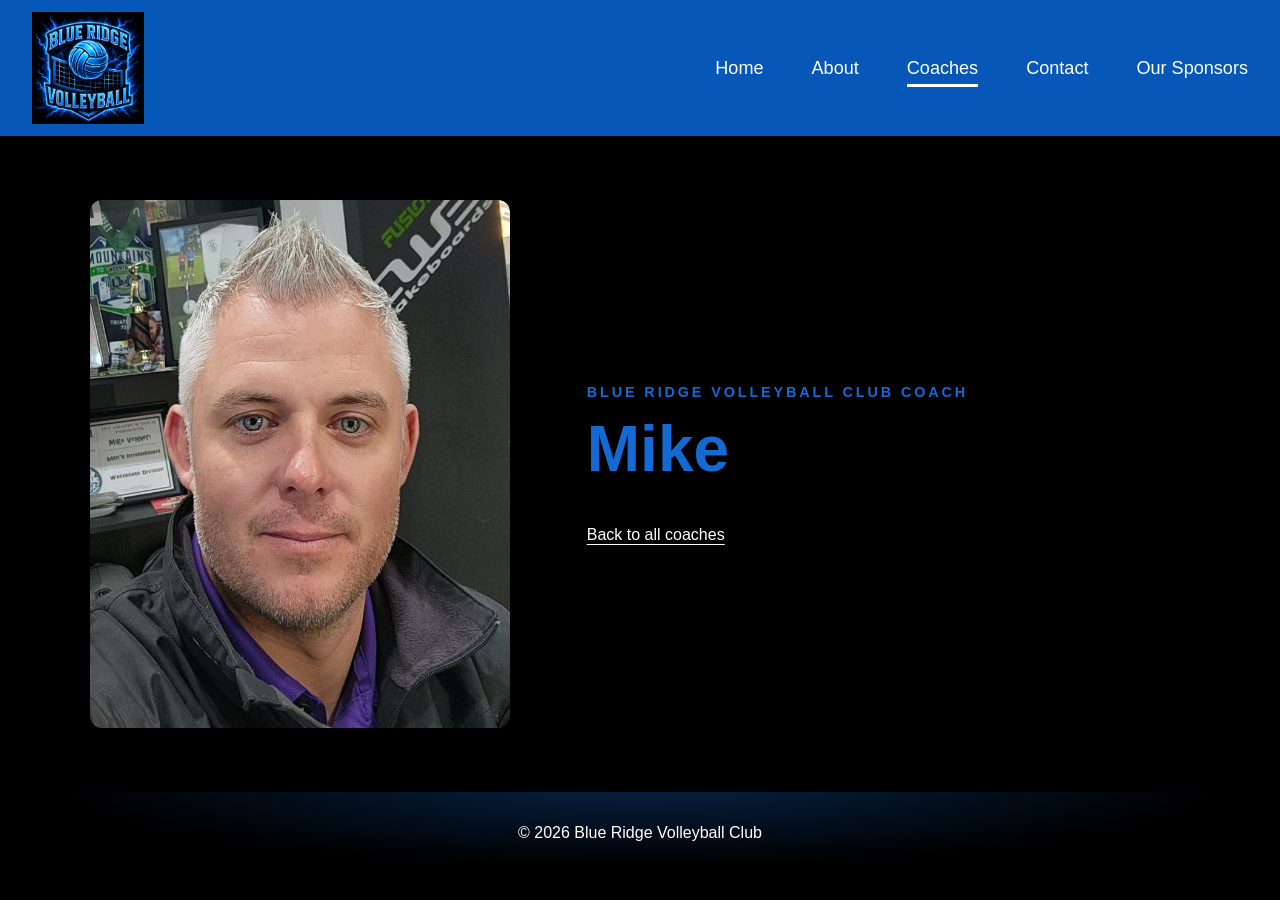
<file: mike.html>
<!doctype html>
<html lang="en">
  <head>
    <meta charset="UTF-8" />
    <meta name="viewport" content="width=device-width, initial-scale=1.0" />
    <title>Mike | Blue Ridge Volleyball Club</title>
    <link rel="icon" type="image/png" href="./logo.png" />
    <link rel="stylesheet" href="./style.css" />
  </head>
  <body>
    <header class="site-header">
      <div class="site-header-content">
        <a class="site-logo" href="./index.html" aria-label="Blue Ridge Volleyball Club home">
          <img src="./logo.png" alt="Blue Ridge Volleyball Club" />
        </a>
        <div class="site-navigation">
          <button class="site-navigation-toggle" type="button" aria-label="Toggle navigation menu" aria-expanded="false" aria-controls="main-navigation">
            <span></span><span></span><span></span>
          </button>
          <nav id="main-navigation" aria-label="Main navigation">
            <a href="./index.html">Home</a><a href="./about.html">About</a><a href="./coaches.html" aria-current="page">Coaches</a><a href="./contact.html">Contact</a><a href="./sponsors.html">Our Sponsors</a>
          </nav>
        </div>
      </div>
    </header>
    <main class="coach-profile">
      <img src="./mike.jpg" alt="Mike" />
      <div>
        <p class="home-welcome-eyebrow">Blue Ridge Volleyball Club Coach</p>
        <h1>Mike</h1>
        <a href="./coaches.html">Back to all coaches</a>
      </div>
    </main>
    <footer class="site-footer"><p>&copy; 2026 Blue Ridge Volleyball Club</p></footer>
    <script>
      const navigationToggle = document.querySelector(".site-navigation-toggle");
      const navigation = document.querySelector("#main-navigation");
      navigationToggle.addEventListener("click", () => {
        const isExpanded = navigationToggle.getAttribute("aria-expanded") === "true";
        navigationToggle.setAttribute("aria-expanded", String(!isExpanded));
        navigation.classList.toggle("is-open", !isExpanded);
      });
    </script>
  </body>
</html>
</file>
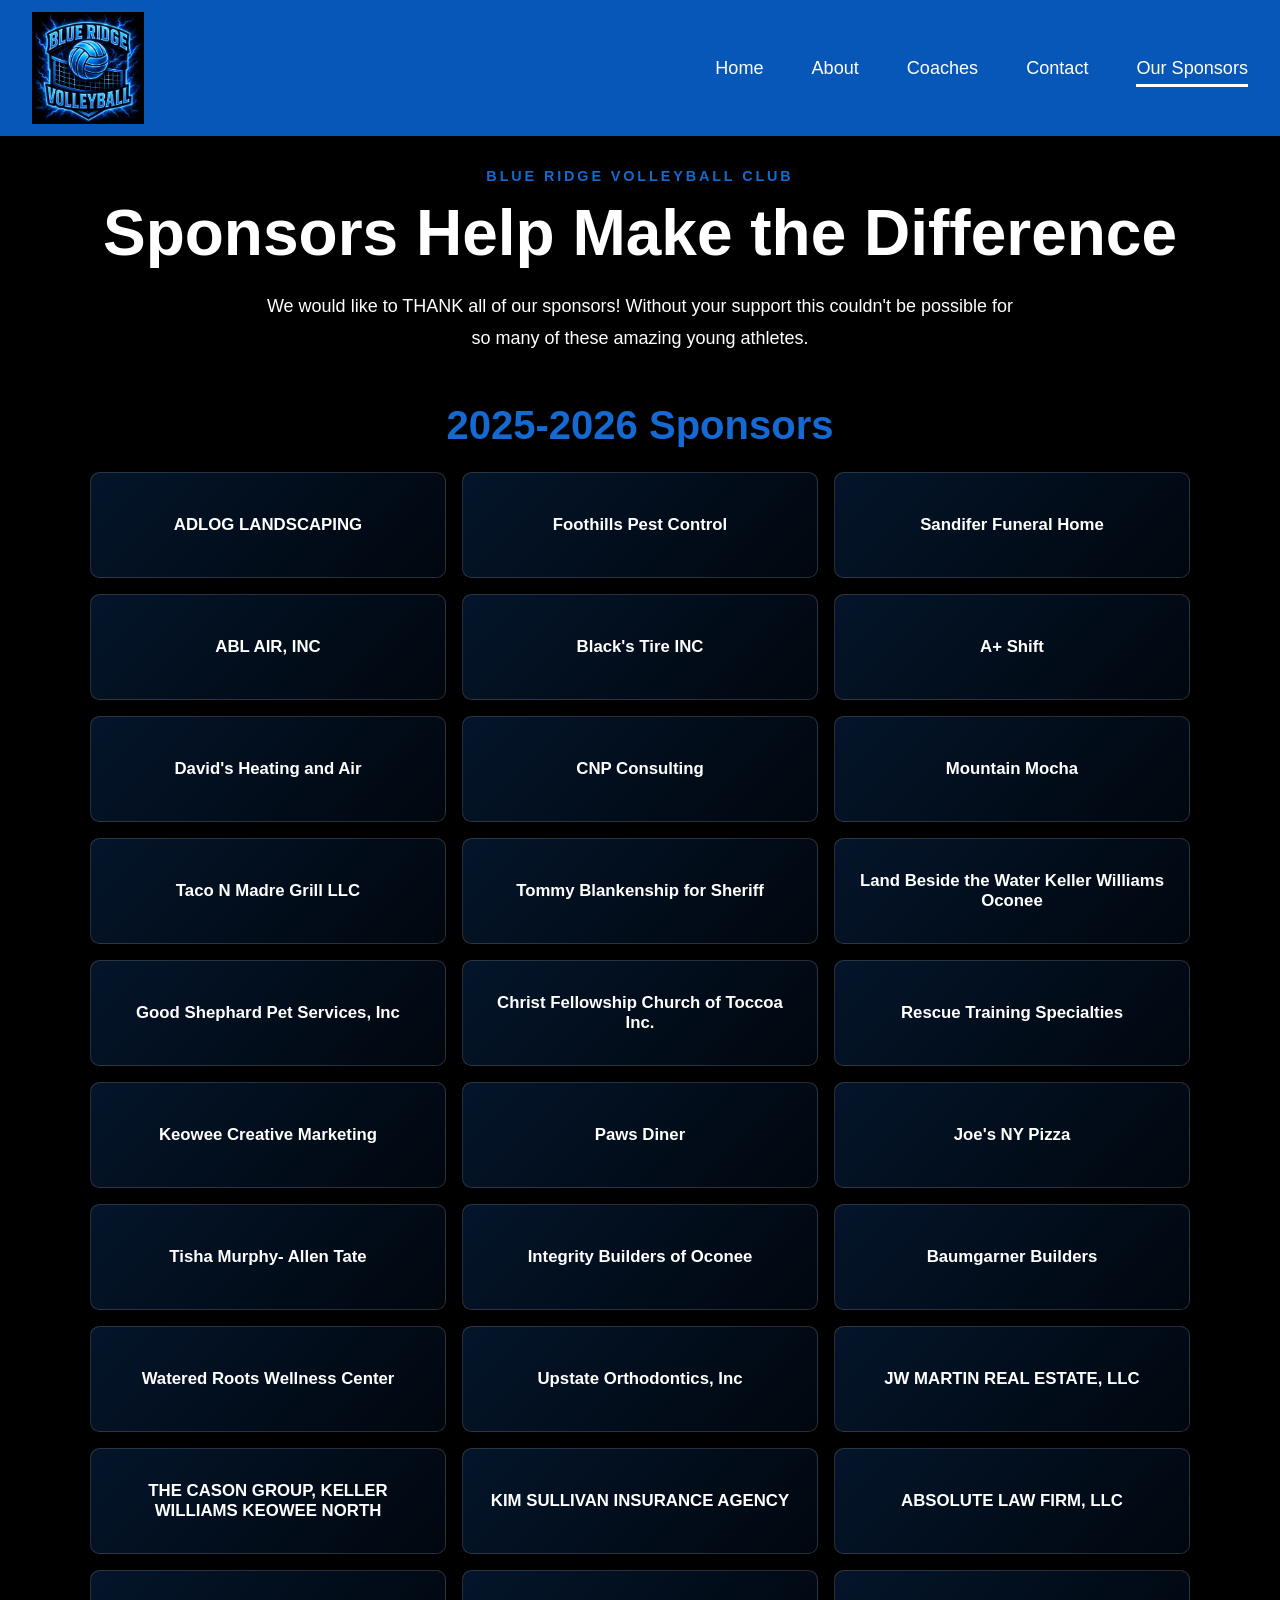
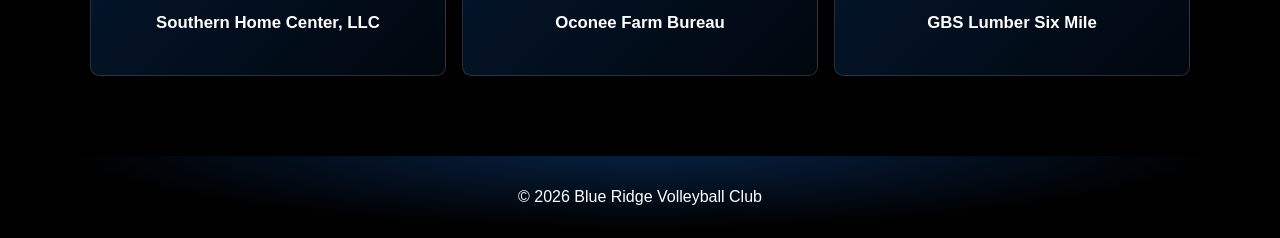
<file: sponsors.html>
<!doctype html>
<html lang="en">
  <head>
    <meta charset="UTF-8" />
    <meta name="viewport" content="width=device-width, initial-scale=1.0" />
    <title>Blue Ridge Volleyball Club</title>
    <link rel="icon" type="image/png" href="./logo.png" />
    <link rel="stylesheet" href="./style.css" />
  </head>
  <body>
    <header class="site-header">
      <div class="site-header-content">
        <a
          class="site-logo"
          href="./index.html"
          aria-label="Blue Ridge Volleyball Club home"
        >
          <img src="./logo.png" alt="Blue Ridge Volleyball Club" />
        </a>
        <div class="site-navigation">
          <button
            class="site-navigation-toggle"
            type="button"
            aria-label="Toggle navigation menu"
            aria-expanded="false"
            aria-controls="main-navigation"
          >
            <span></span>
            <span></span>
            <span></span>
          </button>
          <nav id="main-navigation" aria-label="Main navigation">
            <a href="./index.html">Home</a>
            <a href="./about.html">About</a>
            <a href="./coaches.html">Coaches</a>
            <a href="./contact.html">Contact</a>
            <a href="./sponsors.html" aria-current="page">Our Sponsors</a>
          </nav>
        </div>
      </div>
    </header>
    <main class="sponsors-page">
      <section class="sponsors-intro">
        <p class="home-welcome-eyebrow">Blue Ridge Volleyball Club</p>
        <h1>Sponsors Help Make the Difference</h1>
        <p>
          We would like to THANK all of our sponsors! Without your support this
          couldn't be possible for so many of these amazing young athletes.
        </p>
      </section>
      <section class="sponsors-list-section">
        <h2>2025-2026 Sponsors</h2>
        <ul class="sponsors-list">
          <li>ADLOG LANDSCAPING</li>
          <li>Foothills Pest Control</li>
          <li>Sandifer Funeral Home</li>
          <li>ABL AIR, INC</li>
          <li>Black's Tire INC</li>
          <li>A+ Shift</li>
          <li>David's Heating and Air</li>
          <li>CNP Consulting</li>
          <li>Mountain Mocha</li>
          <li>Taco N Madre Grill LLC</li>
          <li>Tommy Blankenship for Sheriff</li>
          <li>Land Beside the Water Keller Williams Oconee</li>
          <li>Good Shephard Pet Services, Inc</li>
          <li>Christ Fellowship Church of Toccoa Inc.</li>
          <li>Rescue Training Specialties</li>
          <li>Keowee Creative Marketing</li>
          <li>Paws Diner</li>
          <li>Joe's NY Pizza</li>
          <li>Tisha Murphy- Allen Tate</li>
          <li>Integrity Builders of Oconee</li>
          <li>Baumgarner Builders</li>
          <li>Watered Roots Wellness Center</li>
          <li>Upstate Orthodontics, Inc</li>
          <li>JW MARTIN REAL ESTATE, LLC</li>
          <li>THE CASON GROUP, KELLER WILLIAMS KEOWEE NORTH</li>
          <li>KIM SULLIVAN INSURANCE AGENCY</li>
          <li>ABSOLUTE LAW FIRM, LLC</li>
          <li>Southern Home Center, LLC</li>
          <li>Oconee Farm Bureau</li>
          <li>GBS Lumber Six Mile</li>
        </ul>
      </section>
    </main>
    <footer class="site-footer">
      <p>&copy; 2026 Blue Ridge Volleyball Club</p>
    </footer>
    <script>
      const navigationToggle = document.querySelector(
        ".site-navigation-toggle",
      );
      const navigation = document.querySelector("#main-navigation");

      navigationToggle.addEventListener("click", () => {
        const isExpanded =
          navigationToggle.getAttribute("aria-expanded") === "true";

        navigationToggle.setAttribute("aria-expanded", String(!isExpanded));
        navigation.classList.toggle("is-open", !isExpanded);
      });
    </script>
  </body>
</html>
</file>
<file: style.css>
:root {
  --blue: #0757b8;
  --light-blue: #1469d3;
  --black: #000000;
}

body {
  margin: 0;
  background-color: var(--black);
  font-family:
    BlinkMacSystemFont,
    -apple-system,
    "Segoe UI",
    "Roboto",
    "Oxygen",
    "Ubuntu",
    "Cantarell",
    "Fira Sans",
    "Droid Sans",
    "Helvetica Neue",
    "Helvetica",
    "Arial",
    sans-serif;
}

.site-header {
  background-color: var(--blue);
}

.site-header-content {
  display: flex;
  align-items: center;
  justify-content: space-between;
  gap: 2rem;
  width: 100%;
  max-width: 1440px;
  margin: 0 auto;
  padding: 0.75rem 2rem;
  box-sizing: border-box;
  background-color: var(--blue);
}

.home-hero {
  width: 100%;
  max-width: 1440px;
  margin: 0 auto;
}

.home-welcome {
  position: relative;
  overflow: hidden;
  padding: clamp(3rem, 8vw, 6rem) 1.5rem clamp(2.5rem, 6vw, 4rem);
  color: #fff;
  text-align: center;
  background:
    radial-gradient(ellipse at 50% 120%, rgb(20 105 211 / 35%), transparent 65%),
    var(--black);
}

.site-footer {
  padding: 2rem 1.5rem;
  color: #fff;
  text-align: center;
  background:
    radial-gradient(ellipse at 50% -20%, rgb(20 105 211 / 35%), transparent 65%),
    var(--black);
}

.site-footer p {
  width: 100%;
  max-width: 1440px;
  margin: 0 auto;
}

.home-welcome-eyebrow {
  margin: 0 0 0.75rem;
  color: var(--light-blue);
  font-size: 0.9rem;
  font-weight: 700;
  letter-spacing: 0.2em;
  text-transform: uppercase;
}

.home-welcome h1 {
  max-width: 900px;
  margin: 0 auto;
  font-size: clamp(2.25rem, 6vw, 4.5rem);
  font-weight: 800;
  line-height: 1.05;
  text-wrap: balance;
  text-shadow: 0 0 2rem rgb(20 105 211 / 35%);
}

.home-welcome-tagline {
  margin: 1.25rem 0 0;
  color: #fff;
  font-size: clamp(1.1rem, 2.5vw, 1.5rem);
  font-weight: 500;
  letter-spacing: 0.12em;
}

.about-welcome {
  padding: clamp(3rem, 8vw, 5rem) 1.5rem;
  color: #fff;
  text-align: center;
  background:
    radial-gradient(ellipse at 50% 120%, rgb(20 105 211 / 35%), transparent 65%),
    var(--black);
}

.about-welcome h1 {
  max-width: 900px;
  margin: 0 auto;
  font-size: clamp(2.25rem, 6vw, 4.5rem);
  font-weight: 800;
  line-height: 1.05;
  text-wrap: balance;
  text-shadow: 0 0 2rem rgb(20 105 211 / 35%);
}

.about-content {
  display: grid;
  gap: clamp(2rem, 5vw, 4rem);
  width: min(100% - 3rem, 1100px);
  margin: 0 auto;
  padding: 2rem 0 5rem;
  color: #fff;
}

.about-section h2 {
  margin: 0 0 1rem;
  color: var(--light-blue);
  font-size: clamp(1.75rem, 4vw, 2.5rem);
}

.about-section p,
.about-quote p {
  margin: 0;
  font-size: 1.125rem;
  line-height: 1.8;
}

.about-gallery {
  display: grid;
  grid-template-columns: repeat(2, minmax(0, 1fr));
  gap: 1.5rem;
}

.about-gallery img {
  display: block;
  width: 100%;
  height: 100%;
  max-height: 480px;
  border-radius: 0.75rem;
  object-fit: cover;
}

.about-quote {
  margin: 0;
  padding: 1.5rem 2rem;
  border-left: 4px solid var(--light-blue);
  background-color: rgb(20 105 211 / 10%);
}

.about-quote cite {
  display: block;
  margin-top: 1rem;
  color: var(--light-blue);
  font-size: 1.125rem;
  font-style: normal;
  font-weight: 700;
  text-align: right;
}

.coaches-page {
  width: min(100% - 3rem, 1200px);
  margin: 0 auto;
  padding: 2rem 0 5rem;
  color: #fff;
}

.coaches-intro {
  margin-bottom: 2.5rem;
  text-align: center;
}

.coaches-intro h1 {
  margin: 0;
  font-size: clamp(2.25rem, 6vw, 4rem);
}

.coaches-intro > p:last-child {
  margin: 1rem 0 0;
  font-size: 1.125rem;
}

.coach-grid {
  display: grid;
  grid-template-columns: repeat(auto-fit, minmax(min(100%, 260px), 1fr));
  gap: 1.5rem;
}

.coach-card {
  position: relative;
  display: flex;
  min-height: 390px;
  overflow: hidden;
  align-items: flex-end;
  justify-content: center;
  border: 1px solid rgb(255 255 255 / 20%);
  border-radius: 0.75rem;
  background-color: var(--blue);
  color: #fff;
  isolation: isolate;
  text-decoration: none;
  transition:
    transform 180ms ease,
    box-shadow 180ms ease;
}

.coach-card:hover,
.coach-card:focus-visible {
  transform: translateY(-4px);
  box-shadow: 0 0.75rem 2rem rgb(20 105 211 / 35%);
}

.coach-card:focus-visible {
  outline: 3px solid #fff;
  outline-offset: 3px;
}

.coach-card-background,
.coach-card-logo {
  position: absolute;
  width: 100%;
  height: 100%;
  inset: 0;
}

.coach-card-background {
  z-index: 0;
  object-fit: cover;
}

.coach-card-logo {
  z-index: 1;
  top: 1rem;
  right: 1rem;
  bottom: auto;
  left: 1rem;
  width: calc(100% - 2rem);
  height: 46%;
  object-fit: contain;
  mix-blend-mode: screen;
  opacity: 0.8;
}

.coach-card-portrait {
  position: absolute;
  z-index: 2;
  bottom: 0;
  left: 50%;
  width: 100%;
  height: 78%;
  object-fit: contain;
  object-position: center bottom;
  transform: translateX(-50%);
}

.coach-card::after {
  position: absolute;
  z-index: 3;
  background: linear-gradient(transparent 55%, rgb(0 0 0 / 85%));
  content: "";
  inset: 0;
}

.coach-card-caption {
  position: relative;
  z-index: 4;
  width: 100%;
  padding: 1.25rem;
  text-align: center;
}

.coach-card-caption h2 {
  margin: 0;
  font-size: 1.75rem;
  text-shadow: 0 2px 8px #000;
}

.coach-card-caption p {
  margin: 0.25rem 0 0;
  color: rgb(255 255 255 / 85%);
  font-size: 1rem;
  font-weight: 600;
  text-shadow: 0 2px 8px #000;
}

.coach-profile {
  display: grid;
  grid-template-columns: minmax(240px, 420px) minmax(0, 1fr);
  align-items: center;
  gap: clamp(2rem, 6vw, 5rem);
  width: min(100% - 3rem, 1100px);
  margin: 0 auto;
  padding: 4rem 0;
  color: #fff;
}

.coach-profile img {
  display: block;
  width: 100%;
  max-height: 600px;
  border-radius: 0.75rem;
  object-fit: contain;
}

.coach-profile h1 {
  margin: 0 0 1.5rem;
  color: var(--light-blue);
  font-size: clamp(2.5rem, 6vw, 4rem);
}

.coach-details {
  display: grid;
  gap: 1rem;
  margin: 0;
}

.coach-details div {
  padding-bottom: 0.75rem;
  border-bottom: 1px solid rgb(255 255 255 / 15%);
}

.coach-details dt {
  margin-bottom: 0.25rem;
  color: var(--light-blue);
  font-weight: 700;
}

.coach-details dd {
  margin: 0;
  line-height: 1.7;
}

.coach-bio {
  margin: 0;
  font-size: 1.05rem;
  line-height: 1.8;
}

.coach-profile a {
  display: inline-block;
  margin-top: 1rem;
  color: #fff;
  text-underline-offset: 0.25em;
}

.contact-page {
  width: min(100% - 3rem, 1100px);
  margin: 0 auto;
  padding: 2rem 0 5rem;
  color: #fff;
}

.contact-intro {
  margin-bottom: 2.5rem;
  text-align: center;
}

.contact-intro h1 {
  margin: 0;
  font-size: clamp(2.25rem, 6vw, 4rem);
}

.contact-grid {
  display: grid;
  grid-template-columns: repeat(auto-fit, minmax(min(100%, 280px), 1fr));
  gap: 1.5rem;
}

.contact-card {
  padding: 1.75rem;
  border: 1px solid rgb(255 255 255 / 15%);
  border-radius: 0.75rem;
  background-color: rgb(20 105 211 / 10%);
  line-height: 1.8;
}

.contact-card h2 {
  margin: 0 0 1rem;
  color: var(--light-blue);
  font-size: 1.5rem;
}

.contact-card p {
  margin: 0 0 0.5rem;
}

.contact-card address {
  margin-bottom: 1rem;
  font-style: normal;
}

.contact-card a {
  color: #fff;
  text-underline-offset: 0.2em;
  overflow-wrap: anywhere;
}

.contact-card .directions-link {
  display: inline-block;
  padding: 0.6rem 1rem;
  border-radius: 0.35rem;
  background-color: var(--blue);
  text-decoration: none;
}

.contact-social {
  display: flex;
  flex-direction: column;
  align-items: flex-start;
  gap: 0.5rem;
}

.contact-social h2 {
  margin-bottom: 0.5rem;
}

.sponsors-page {
  width: min(100% - 3rem, 1100px);
  margin: 0 auto;
  padding: 2rem 0 5rem;
  color: #fff;
}

.sponsors-intro {
  margin-bottom: 3rem;
  text-align: center;
}

.sponsors-intro h1 {
  margin: 0;
  font-size: clamp(2.25rem, 6vw, 4rem);
}

.sponsors-intro > p:last-child {
  max-width: 760px;
  margin: 1.25rem auto 0;
  font-size: 1.125rem;
  line-height: 1.8;
}

.sponsors-list-section h2 {
  margin: 0 0 1.5rem;
  color: var(--light-blue);
  font-size: clamp(1.75rem, 4vw, 2.5rem);
  text-align: center;
}

.sponsors-list {
  display: grid;
  grid-template-columns: repeat(auto-fit, minmax(min(100%, 280px), 1fr));
  gap: 1rem;
  margin: 0;
  padding: 0;
  list-style: none;
}

.sponsors-list li {
  display: flex;
  min-height: 4.5rem;
  align-items: center;
  justify-content: center;
  padding: 1rem 1.25rem;
  border: 1px solid rgb(255 255 255 / 15%);
  border-radius: 0.6rem;
  background: linear-gradient(135deg, rgb(20 105 211 / 20%), rgb(7 87 184 / 8%));
  font-size: 1.05rem;
  font-weight: 700;
  text-align: center;
}

.social-links {
  display: flex;
  align-items: center;
  gap: 1rem;
}

.social-links a {
  display: grid;
  width: 3rem;
  height: 3rem;
  place-items: center;
  border: 1px solid rgb(255 255 255 / 25%);
  border-radius: 50%;
  background-color: var(--blue);
  color: #fff;
  transition:
    background-color 180ms ease,
    transform 180ms ease;
}

.social-links a:hover,
.social-links a:focus-visible {
  transform: translateY(-2px);
  background-color: var(--light-blue);
}

.social-links a:focus-visible {
  outline: 2px solid #fff;
  outline-offset: 3px;
}

.social-links svg {
  display: block;
  width: 1.5rem;
  height: 1.5rem;
}

.home-hero img {
  display: block;
  width: 100%;
  height: auto;
}

.home-resources {
  display: grid;
  grid-template-columns: repeat(2, minmax(0, 1fr));
  gap: 1.5rem;
  width: min(100% - 3rem, 1200px);
  margin: 0 auto;
  padding: 3rem 0 5rem;
  color: #fff;
}

.home-resource-card {
  padding: clamp(1.5rem, 4vw, 2.5rem);
  border: 1px solid rgb(255 255 255 / 15%);
  border-radius: 0.75rem;
  background:
    radial-gradient(ellipse at 50% 0%, rgb(20 105 211 / 22%), transparent 70%),
    #080d16;
}

.home-resource-card h2 {
  margin: 0 0 1.5rem;
  font-size: clamp(1.75rem, 4vw, 2.5rem);
}

.home-resource-card h3 {
  margin: 0 0 1.5rem;
  color: var(--light-blue);
  font-size: clamp(1.2rem, 3vw, 1.6rem);
}

.resource-primary-link,
.quick-links a {
  display: inline-flex;
  min-height: 3rem;
  align-items: center;
  justify-content: center;
  padding: 0.7rem 1rem;
  border: 1px solid rgb(255 255 255 / 20%);
  border-radius: 0.4rem;
  color: #fff;
  font-weight: 700;
  text-align: center;
  text-decoration: none;
  background-color: var(--blue);
  transition:
    background-color 180ms ease,
    transform 180ms ease;
}

.resource-primary-link:hover,
.resource-primary-link:focus-visible,
.quick-links a:hover,
.quick-links a:focus-visible {
  transform: translateY(-2px);
  background-color: var(--light-blue);
}

.resource-primary-link:focus-visible,
.quick-links a:focus-visible {
  outline: 2px solid #fff;
  outline-offset: 3px;
}

.quick-links {
  display: grid;
  grid-template-columns: repeat(2, minmax(0, 1fr));
  gap: 0.75rem;
}

.site-logo img {
  display: block;
  width: auto;
  height: 7rem;
}

.site-navigation nav {
  display: flex;
  flex-wrap: wrap;
  justify-content: flex-end;
  gap: 3rem;
}

.site-navigation nav a {
  display: inline-block;
  position: relative;
  color: #fff;
  font-size: 1.13rem;
  text-decoration: none;
}

.site-navigation nav a[aria-current="page"]::after {
  position: absolute;
  right: 0;
  bottom: -0.5rem;
  left: 0;
  height: 3px;
  background-color: #fff;
  content: "";
}

.site-navigation nav a:hover,
.site-navigation nav a:focus-visible {
  text-decoration: underline;
}

.site-navigation-toggle {
  display: none;
}

@media (max-width: 767px) {
  .site-header-content {
    padding: 1rem;
  }

  .site-navigation {
    position: relative;
  }

  .site-navigation-toggle {
    display: flex;
    flex-direction: column;
    justify-content: center;
    gap: 0.35rem;
    width: 2.75rem;
    height: 2.75rem;
    padding: 0.5rem;
    border: 0;
    background: transparent;
    cursor: pointer;
  }

  .site-navigation-toggle span {
    display: block;
    width: 100%;
    height: 2px;
    background-color: #fff;
  }

  .site-navigation-toggle:focus-visible {
    outline: 2px solid #fff;
    outline-offset: 3px;
  }

  .site-navigation nav {
    position: absolute;
    top: calc(100% + 0.75rem);
    right: 0;
    z-index: 1;
    display: none;
    flex-direction: column;
    align-items: center;
    min-width: 12rem;
    padding: 1rem;
    background-color: var(--blue);
    box-shadow: 0 0.25rem 0.75rem rgb(0 0 0 / 25%);
  }

  .site-navigation nav a {
    text-align: center;
  }

  .site-navigation nav.is-open {
    display: flex;
  }

  .about-content {
    width: min(100% - 2rem, 1100px);
  }

  .about-gallery {
    grid-template-columns: 1fr;
  }

  .about-gallery img {
    max-height: 360px;
  }

  .about-quote {
    padding: 1.25rem;
  }

  .coaches-page {
    width: min(100% - 2rem, 1200px);
  }

  .home-resources {
    grid-template-columns: 1fr;
    width: min(100% - 2rem, 1200px);
    padding: 2rem 0 3rem;
  }

  .quick-links {
    grid-template-columns: 1fr;
  }

  .contact-page {
    width: min(100% - 2rem, 1100px);
  }

  .sponsors-page {
    width: min(100% - 2rem, 1100px);
  }

  .coach-profile {
    grid-template-columns: 1fr;
    width: min(100% - 2rem, 600px);
    gap: 2rem;
    padding: 2.5rem 0;
  }
}

@media (min-width: 768px) {
  .site-navigation nav {
    display: flex;
  }

  .site-navigation-toggle {
    display: none;
  }
}
</file>
